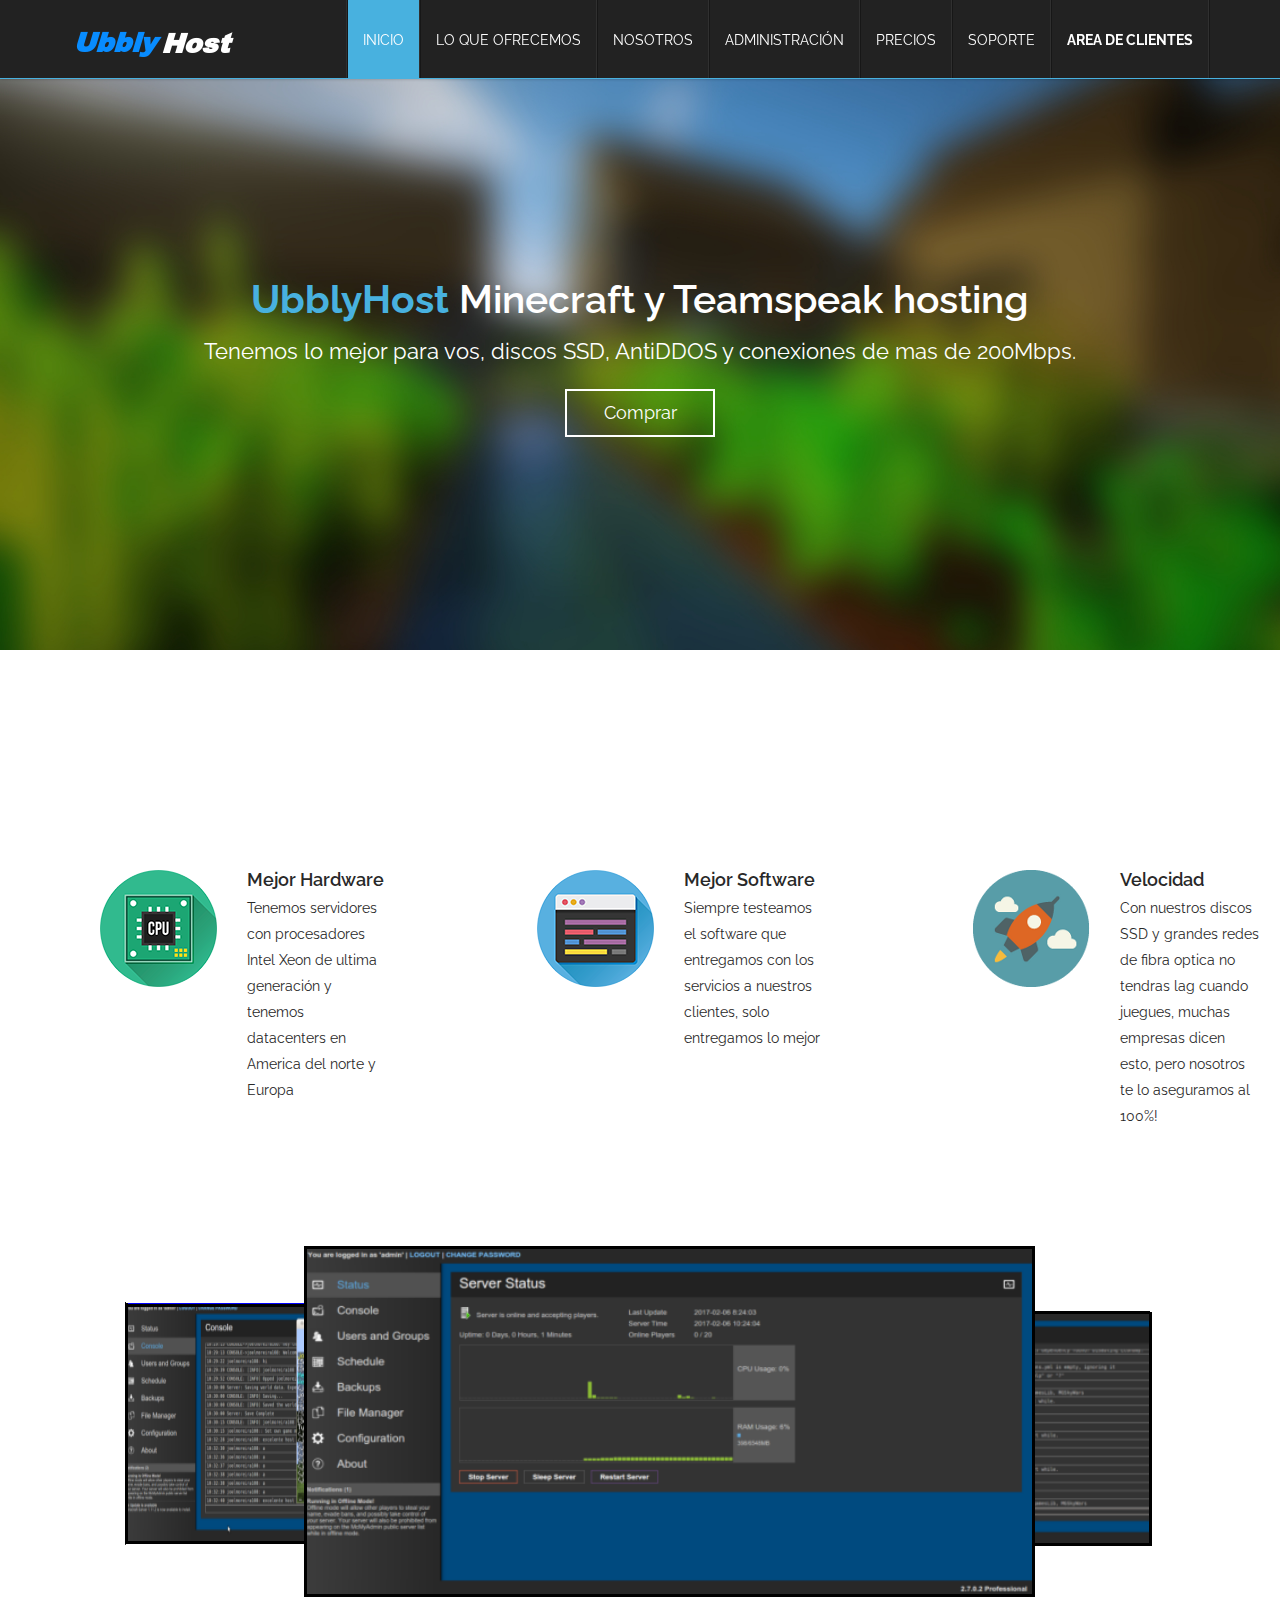
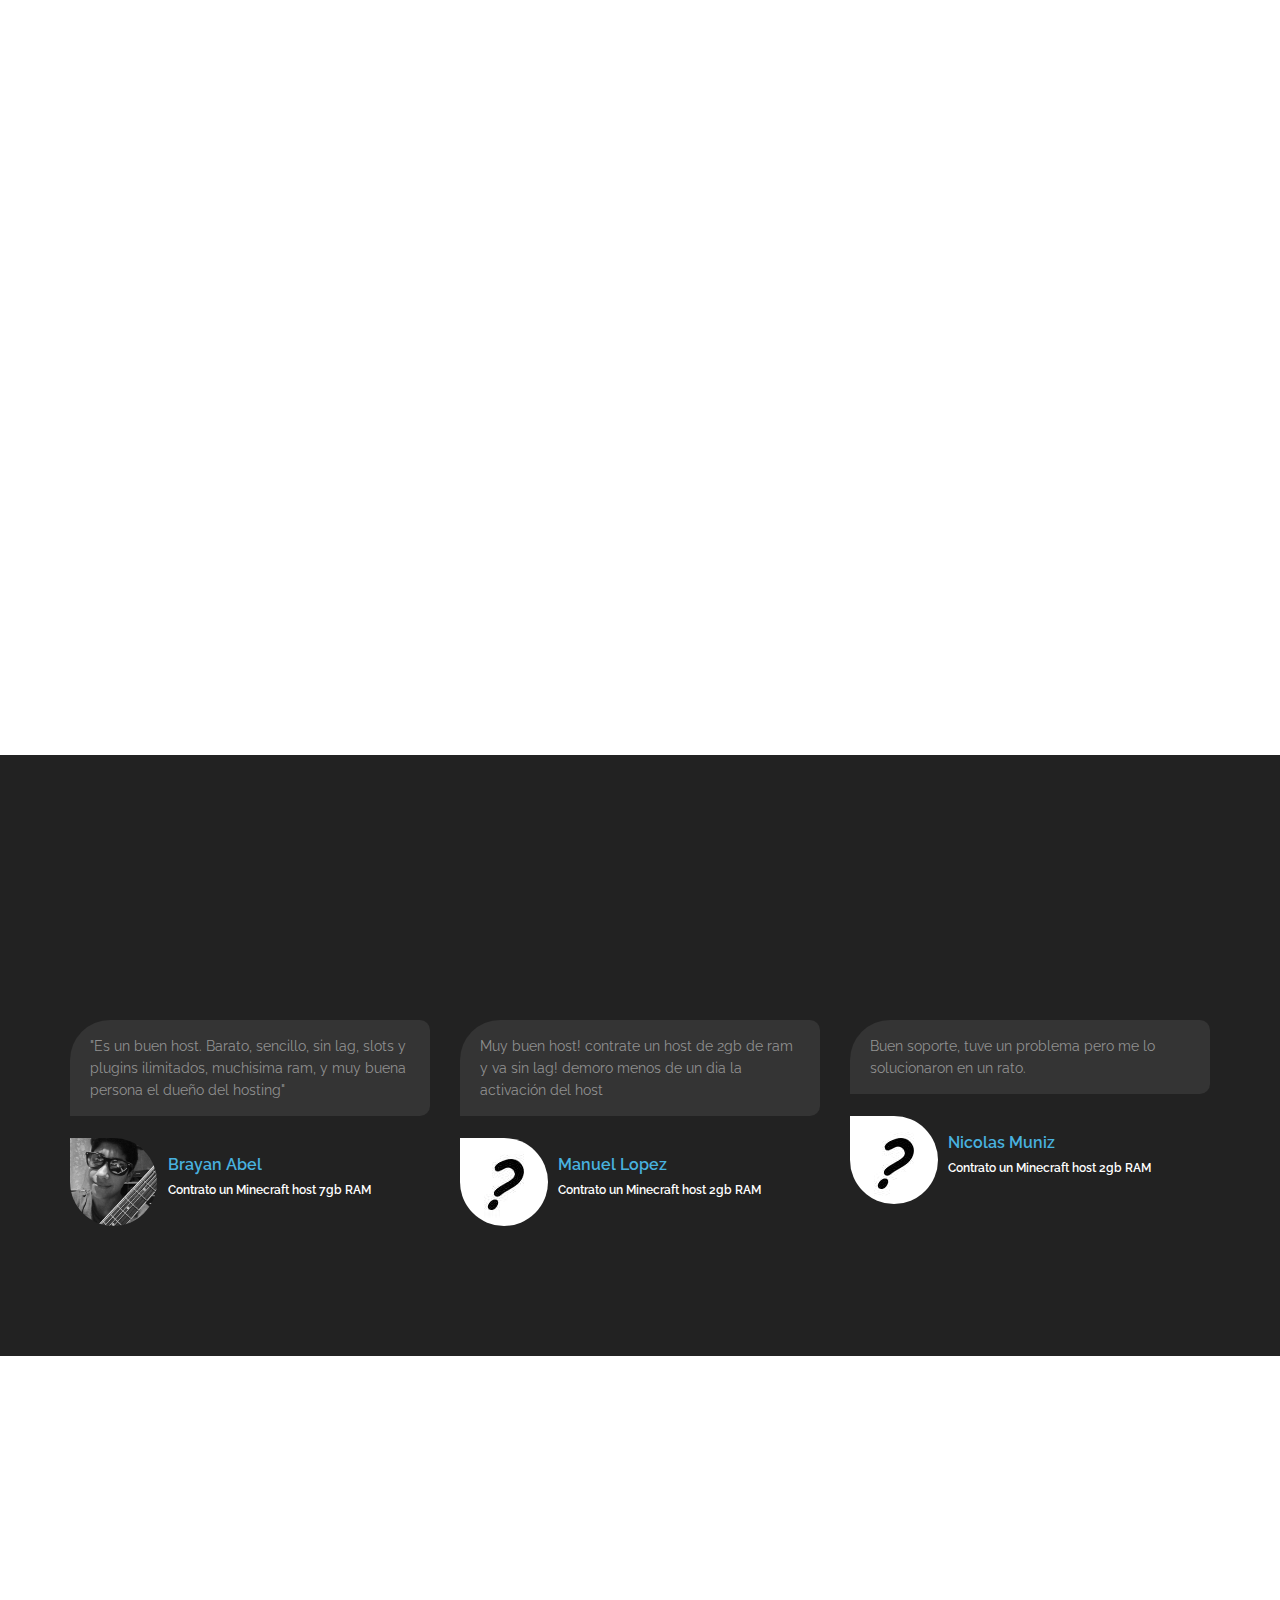
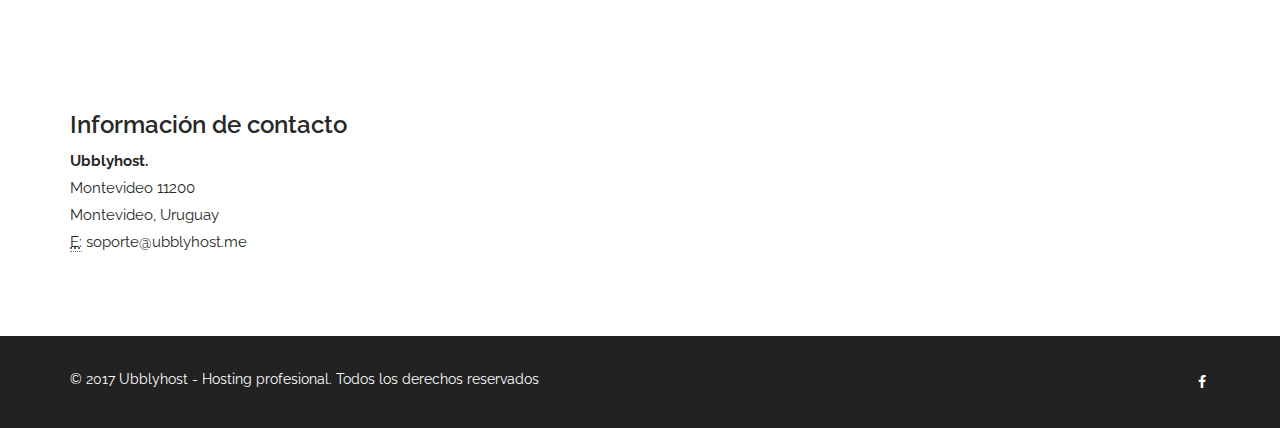
<file: index.html>
<!DOCTYPE html>
<html lang="en">
<head>
    <meta charset="utf-8">
    <meta name="viewport" content="width=device-width, initial-scale=1.0">
    <meta name="description" content="">
    <meta name="author" content="webthemez">
    <title>Ubblyhost - hosting</title>
	<!-- core CSS -->
    <link href="css/bootstrap.min.css" rel="stylesheet">
    <link href="css/font-awesome.min.css" rel="stylesheet">
    <link href="css/animate.min.css" rel="stylesheet">
    <link href="css/prettyPhoto.css" rel="stylesheet">
    <link href="css/styles.css" rel="stylesheet">
    <!--[if lt IE 9]>
    <script src="js/html5shiv.js"></script>
    <script src="js/respond.min.js"></script>
    <![endif]-->
    <link rel="shortcut icon" href="images/ico/favicon.ico">
</head>

<body id="home">

    <header id="header">
        <nav id="main-nav" class="navbar navbar-default navbar-fixed-top" role="banner">
            <div class="container">
                <div class="navbar-header">
                    <button type="button" class="navbar-toggle" data-toggle="collapse" data-target=".navbar-collapse">
                        <span class="sr-only">Toggle navigation</span>
                        <span class="icon-bar"></span>
                        <span class="icon-bar"></span>
                        <span class="icon-bar"></span>
                    </button>
                    <a class="navbar-brand" href="index.html"><img src="images/logo.png" alt="logo"></a>
                </div>

                <div class="collapse navbar-collapse navbar-right">
                    <ul class="nav navbar-nav">
                        <li class="scroll active"><a href="#home">Inicio</a></li>
						<li class="scroll"><a href="#features">Lo que ofrecemos</a></li>
                        <li class="scroll"><a href="#services">Nosotros</a></li>
                        <li class="scroll"><a href="#about">Administración</a></li>
                        <li class="scroll"><a href="#pricing">Precios</a></li>
                        <li class="scroll"><a href="soporte/index.html">Soporte</a></li>
                        <li class="scroll"><a href="manager.html"><b>Area de clientes</b></a></li>

                    </ul>
                </div>
            </div><!--/.container-->
        </nav><!--/nav-->
    </header><!--/header-->

    <section id="hero-banner">
             <div class="banner-inner">
                    <div class="container">
                        <div class="row">
                            <div class="col-sm-12">

                                    <h2><b>UbblyHost</b> Minecraft y Teamspeak hosting</h2>
                                    <p>Tenemos lo mejor para vos, discos SSD, AntiDDOS y conexiones de mas de 200Mbps.</p>
                                    <a class="btn btn-primary btn-lg" href="#pricing">Comprar</a>

                            </div>
                        </div>
                    </div>
                </div>
    </section><!--/#main-slider-->
     <section id="features">
	 <div class="container">

            </div>
	 <div class="row FeatLayout">

</ul>
</div>
</div>
	 </div>
	 </section>
 

            

            </div>

            <div class="row">
                <div class="features">
                    <div class="col-md-4 col-sm-6 wow fadeInUp" data-wow-duration="300ms" data-wow-delay="0ms">
                        <div class="media service-box">
                            <div class="pull-left">
                            <img src="images/cpu.png"></img>

                            </div>
                            <div class="media-body">
                                <h4 class="media-heading">Mejor Hardware</h4>
                                <p>Tenemos servidores con procesadores Intel Xeon de ultima generación y tenemos datacenters en America del norte y Europa</p>
                            </div>
                        </div>
                    </div><!--/.col-md-4-->

                    <div class="col-md-4 col-sm-6 wow fadeInUp" data-wow-duration="300ms" data-wow-delay="100ms">
                        <div class="media service-box">
                            <div class="pull-left">
                                <img src="images/cod.png"></img>
                            </div>
                            <div class="media-body">
                                <h4 class="media-heading">Mejor Software</h4>
                                <p>Siempre testeamos el software que entregamos con los servicios a nuestros clientes, solo entregamos lo mejor</p>
                            </div>
                        </div>
                    </div><!--/.col-md-4-->

                    <div class="col-md-4 col-sm-6 wow fadeInUp" data-wow-duration="300ms" data-wow-delay="200ms">
                        <div class="media service-box">
                            <div class="pull-left">
                                <img src="images/rocket.png"></img>
                            </div>
                            <div class="media-body">
                                <h4 class="media-heading">Velocidad</h4>
                                <p>Con nuestros discos SSD y grandes redes de fibra optica no tendras lag cuando juegues, muchas empresas dicen esto, pero nosotros te lo aseguramos al 100%!</p>
                            </div>
                        </div>
                    </div><!--/.col-md-4-->


                        </div>
                    </div><!--/.col-md-4-->


                    </div><!--/.col-md-4-->

                        </div>
                    </div><!--/.col-md-4-->
                </div>
            </div><!--/.row-->
        </div><!--/.container-->
    </section><!--/#services-->
<center>
<img src="images/paneldemo.png"></img>
</center>
<!--/#about-->


  <section id="portfolio" style="display:none;">
        <div class="container">
            <div class="section-header">
                <h2 class="section-title wow fadeInDown">Servidores</h2>
                <p class="wow fadeInDown">#</p>
            </div>

            <div class="text-center">
                <ul class="portfolio-filter">
                    <li><a class="active" href="#" data-filter="*">All Works</a></li>
                    <li><a href="#" data-filter=".designing">Designing</a></li>
                    <li><a href="#" data-filter=".mobile">Mobile App</a></li>
                    <li><a href="#" data-filter=".development">Development</a></li>
                </ul><!--/#portfolio-filter-->
            </div>

            <div class="portfolio-items">
                <div class="portfolio-item designing">
                    <div class="portfolio-item-inner">
                        <img class="img-responsive" src="images/portfolio/01.jpg" alt="">
                        <div class="portfolio-info">
                            <h3>Project Name</h3>
                            Some description..
                            <a class="preview" href="images/portfolio/01.jpg" rel="prettyPhoto"><i class="fa fa-eye"></i></a>
                        </div>
                    </div>
                </div><!--/.portfolio-item-->

                <div class="portfolio-item mobile development">
                    <div class="portfolio-item-inner">
                        <img class="img-responsive" src="images/portfolio/02.jpg" alt="">
                        <div class="portfolio-info">
                            <h3>Project Name</h3>
                             Some description..
                            <a class="preview" href="images/portfolio/02.jpg" rel="prettyPhoto"><i class="fa fa-eye"></i></a>
                        </div>
                    </div>
                </div><!--/.portfolio-item-->

                <div class="portfolio-item designing">
                    <div class="portfolio-item-inner">
                        <img class="img-responsive" src="images/portfolio/03.jpg" alt="">
                        <div class="portfolio-info">
                            <h3>Project Name</h3>
                             Some description..
                            <a class="preview" href="images/portfolio/03.jpg" rel="prettyPhoto"><i class="fa fa-eye"></i></a>
                        </div>
                    </div>
                </div><!--/.portfolio-item-->

                <div class="portfolio-item mobile">
                    <div class="portfolio-item-inner">
                        <img class="img-responsive" src="images/portfolio/04.jpg" alt="">
                        <div class="portfolio-info">
                            <h3>Project Name</h3>
                            Some description..
                            <a class="preview" href="images/portfolio/04.jpg" rel="prettyPhoto"><i class="fa fa-eye"></i></a>
                        </div>
                    </div>
                </div><!--/.portfolio-item-->

                <div class="portfolio-item designing development">
                    <div class="portfolio-item-inner">
                        <img class="img-responsive" src="images/portfolio/05.jpg" alt="">
                        <div class="portfolio-info">
                            <h3>Project Name</h3>
                             Some description..
                            <a class="preview" href="images/portfolio/05.jpg" rel="prettyPhoto"><i class="fa fa-eye"></i></a>
                        </div>
                    </div>
                </div><!--/.portfolio-item-->

                <div class="portfolio-item mobile">
                    <div class="portfolio-item-inner">
                        <img class="img-responsive" src="images/portfolio/06.jpg" alt="">
                        <div class="portfolio-info">
                            <h3>Project Name</h3>
                             Some description..
                            <a class="preview" href="images/portfolio/06.jpg" rel="prettyPhoto"><i class="fa fa-eye"></i></a>
                        </div>
                    </div>
                </div><!--/.portfolio-item-->

                <div class="portfolio-item designing development">
                    <div class="portfolio-item-inner">
                        <img class="img-responsive" src="images/portfolio/07.jpg" alt="">
                        <div class="portfolio-info">
                            <h3>Project Name</h3>
                             Some description..
                            <a class="preview" href="images/portfolio/07.jpg" rel="prettyPhoto"><i class="fa fa-eye"></i></a>
                        </div>
                    </div>
                </div><!--/.portfolio-item-->

                <div class="portfolio-item mobile">
                    <div class="portfolio-item-inner">
                        <img class="img-responsive" src="images/portfolio/08.jpg" alt="">
                        <div class="portfolio-info">
                            <h3>Project Name</h3>
                             Some description..
                            <a class="preview" href="images/portfolio/08.jpg" rel="prettyPhoto"><i class="fa fa-eye"></i></a>
                        </div>
                    </div>
                </div><!--/.portfolio-item-->
            </div>
        </div><!--/.container-->
    </section><!--/#portfolio-->

    <section id="pricing">
        <div class="container">
            <div class="section-header">

            </div>

            <div class="col-md-3 col-sm-6 col-xs-12">
                    <div class="wow zoomIn" data-wow-duration="400ms" data-wow-delay="200ms">
                        <ul class="pricing featured">
                            <li class="plan-header">
                                <div class="price-duration">
                                    <span class="price">
<a href="minecraft/index.html"><img src="images/dirt.png"></a>

                                    <span class="duration">
                                        PLANES DE MINECRAFT
                                    </span>

                        </ul>
                    </div>
                </div>
                <div class="col-md-3 col-sm-6 col-xs-12">
                    <div class="wow zoomIn" data-wow-duration="400ms" data-wow-delay="200ms">
                        <ul class="pricing featured">
                            <li class="plan-header">
                                <div class="price-duration">
                                    <span class="price">
<a href="#"><img src="images/teamspeak.png"></a>

                                    <span class="duration">
                                        PLANES TEAMSPEAK3
                                    </span>
<font color="red">proximamente!</font>
</ul>
                    </div>
                </div>
                <div class="col-md-3 col-sm-6 col-xs-12">
                    <div class="wow zoomIn" data-wow-duration="400ms" data-wow-delay="200ms">
                        <ul class="pricing featured">
                            <li class="plan-header">
                                <div class="price-duration">
                                    <span class="price">
<a href="#"><img src="images/vps.png"></a>

                                    <span class="duration">
                                        PLANES VPS

                                    </span>
<font color="red">proximamente!</font>

                    </div>
                </div>


        </div>
    </section><!--/#pricing-->



    
   

    <section class="testimonial-area" id="testimonial">
			<div class="container">
				<div class="section-header">
                <h2 class="section-title wow fadeInDown">Clientes felices</h2>
                <p class="wow fadeInDown">Estas son algunas palabras de clientes reales</p>
            </div>
				<div class="row">
					<div class="col-md-4">
						<div class="single-testimonial animate_fade_in" style="opacity: 1; right: 0px;">
							<div class="row">
								<div class="col-xs-12">
									<blockquote>"Es un buen host. Barato, sencillo, sin lag, slots y plugins ilimitados, muchisima ram, y muy buena persona el dueño del hosting"</blockquote>
								</div>
							</div>
							<div class="row">
								<div class="col-xs-3">
									<img src="images/pic1.jpg" alt="client">
								</div>
								<div class="col-xs-9 half-gutter">
									<h5>Brayan Abel</h5>
									<h6>Contrato un Minecraft host 7gb RAM</h6>

								</div>
							</div>
						</div>
					</div>
					<div class="col-md-4">
						<div class="single-testimonial animate_fade_in" style="opacity: 1; right: 0px;">
							<div class="row">
								<div class="col-xs-12">
									<blockquote>Muy buen host! contrate un host de 2gb de ram y va sin lag! demoro menos de un dia la activación del host</blockquote>
								</div>
							</div>
							<div class="row">
								<div class="col-xs-3">
									<img src="images/pic2.jpg" alt="client">
								</div>
								<div class="col-xs-9 half-gutter">
									<h5>Manuel Lopez</h5>
									<h6>Contrato un Minecraft host 2gb RAM</h6>
								</div>
							</div>
						</div>
					</div>
					<div class="col-md-4">
						<div class="single-testimonial animate_fade_in" style="opacity: 1; right: 0px;">
							<div class="row">
								<div class="col-xs-12">
									<blockquote>Buen soporte, tuve un problema pero me lo solucionaron en un rato.</blockquote>
								</div>
							</div>
							<div class="row">
								<div class="col-xs-3">
									<img src="images/pic3.png" alt="client">
								</div>
								<div class="col-xs-9 half-gutter">
									<h5>Nicolas Muniz</h5>
									<h6>Contrato un Minecraft host 2gb RAM</h6>
								</div>
							</div>
						</div>
					</div>
				</div>
			</div>
		</section>
    <section id="contact-us">
        <div class="container">
            <div class="section-header">
                <h2 class="section-title wow fadeInDown">Contactanos</h2>
                <p class="wow fadeInDown">Responderemos lo mas pronto posible</p>
            </div>
        </div>
    </section><!--/#contact-us-->


    <section id="contact">

        <div class="container">
            <div class="container contact-info">
                <div class="row">
				  <div class="col-sm-4 col-md-4">
                        <div class="contact-form">
                            <h3>Información de contacto</h3>

                            <address>
                              <strong>Ubblyhost.</strong><br>
                              Montevideo 11200<br>
                              Montevideo, Uruguay<br>
                              <abbr title="email">E:</abbr> soporte@ubblyhost.me
                            </address>
					</div></div>
                    <div class="col-sm-8 col-md-8">

                        </div>
                    </div>
                </div>
            </div>
        </div>
   </section><!--/#bottom-->

    <footer id="footer">
        <div class="container">
            <div class="row">
                <div class="col-sm-6">
                    &copy; 2017 Ubblyhost - Hosting profesional. Todos los derechos reservados
                </div>
                <div class="col-sm-6">
                    <ul class="social-icons">
                        <li><a href="#"><i class="fa fa-facebook"></i></a></li>

                    </ul>
                </div>
            </div>
        </div>
<!--Start of Tawk.to Script-->
<script type="text/javascript">
var Tawk_API=Tawk_API||{}, Tawk_LoadStart=new Date();
(function(){
var s1=document.createElement("script"),s0=document.getElementsByTagName("script")[0];
s1.async=true;
s1.src='https://embed.tawk.to/588b5ef4af9fa11e7aa3808b/default';
s1.charset='UTF-8';
s1.setAttribute('crossorigin','*');
s0.parentNode.insertBefore(s1,s0);
})();
</script>
<!--End of Tawk.to Script-->
    </footer><!--/#footer-->

    <script src="js/jquery.js"></script>
    <script src="js/bootstrap.min.js"></script>
    <script src="js/mousescroll.js"></script>
    <script src="js/smoothscroll.js"></script>
    <script src="js/jquery.prettyPhoto.js"></script>
    <script src="js/jquery.isotope.min.js"></script>
    <script src="js/jquery.inview.min.js"></script>
    <script src="js/wow.min.js"></script>
    <script src="js/custom-scripts.js"></script>
</body>
</html>
</file>
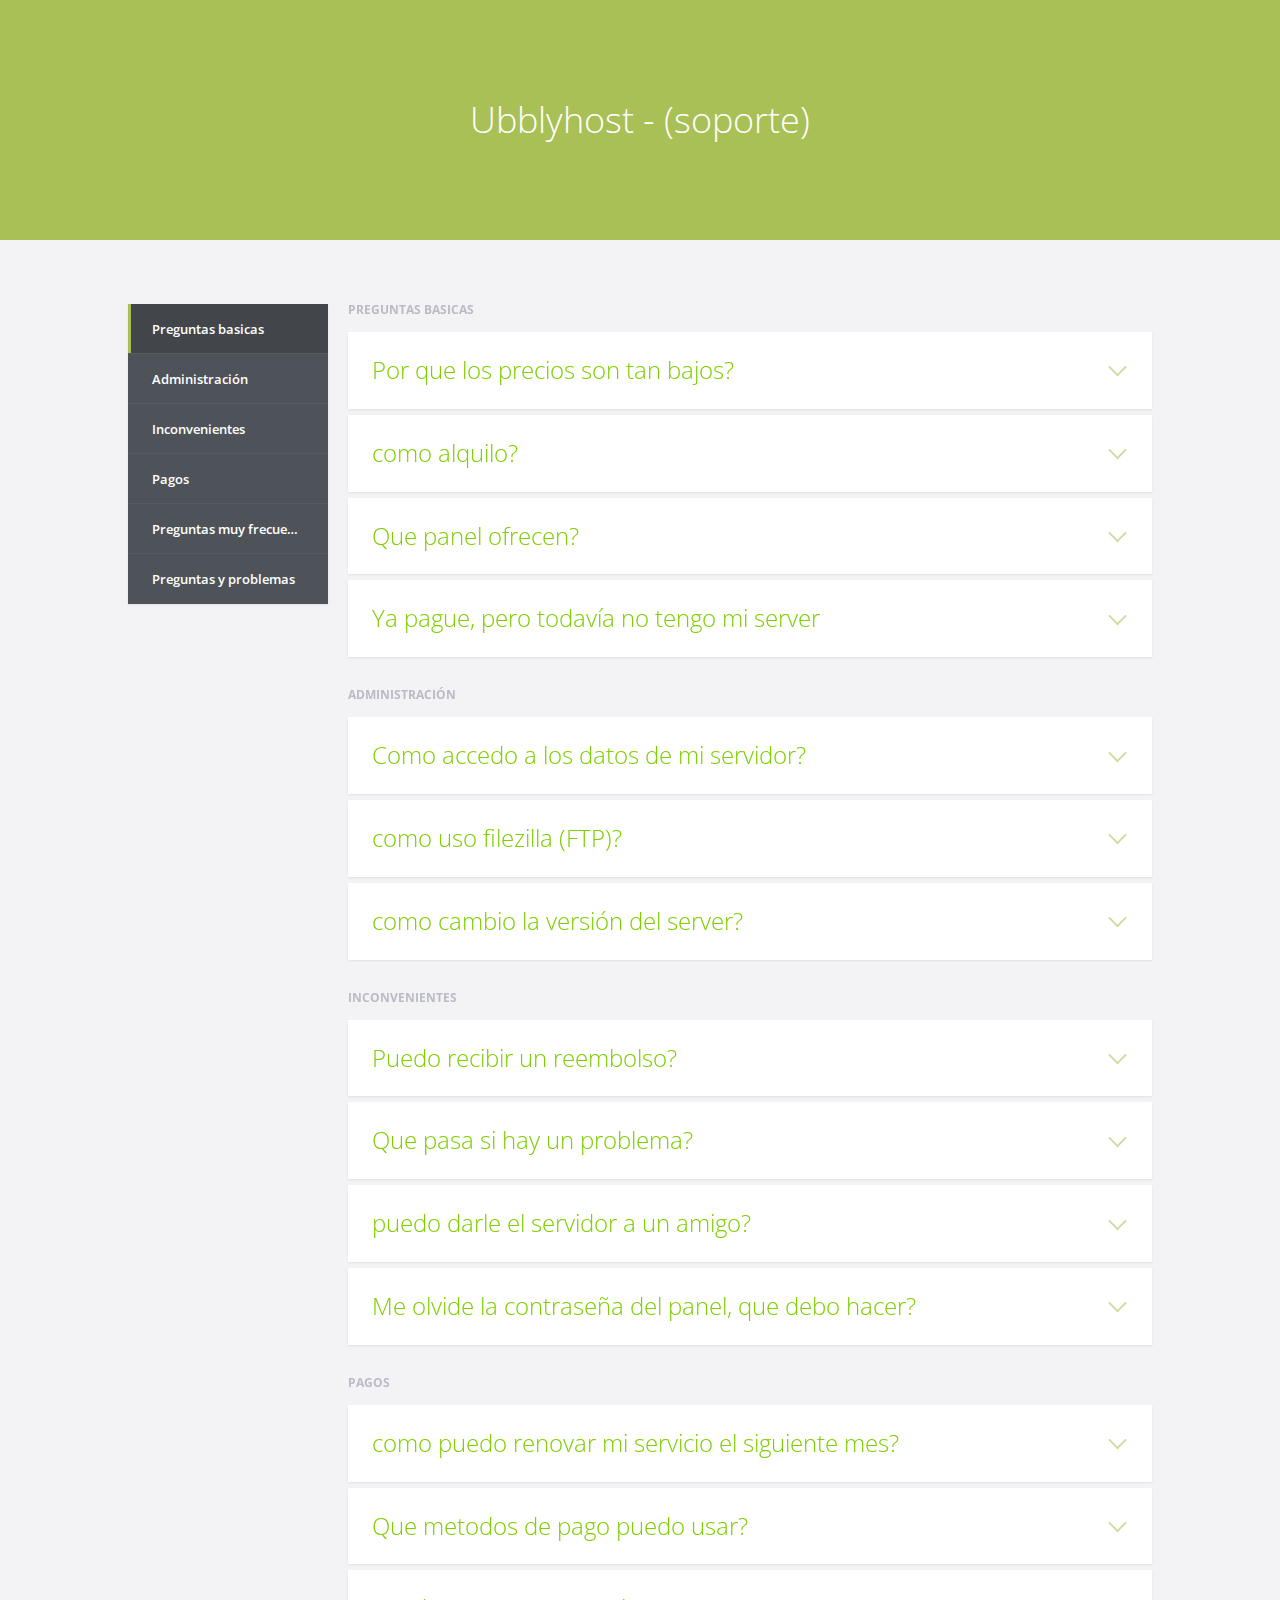
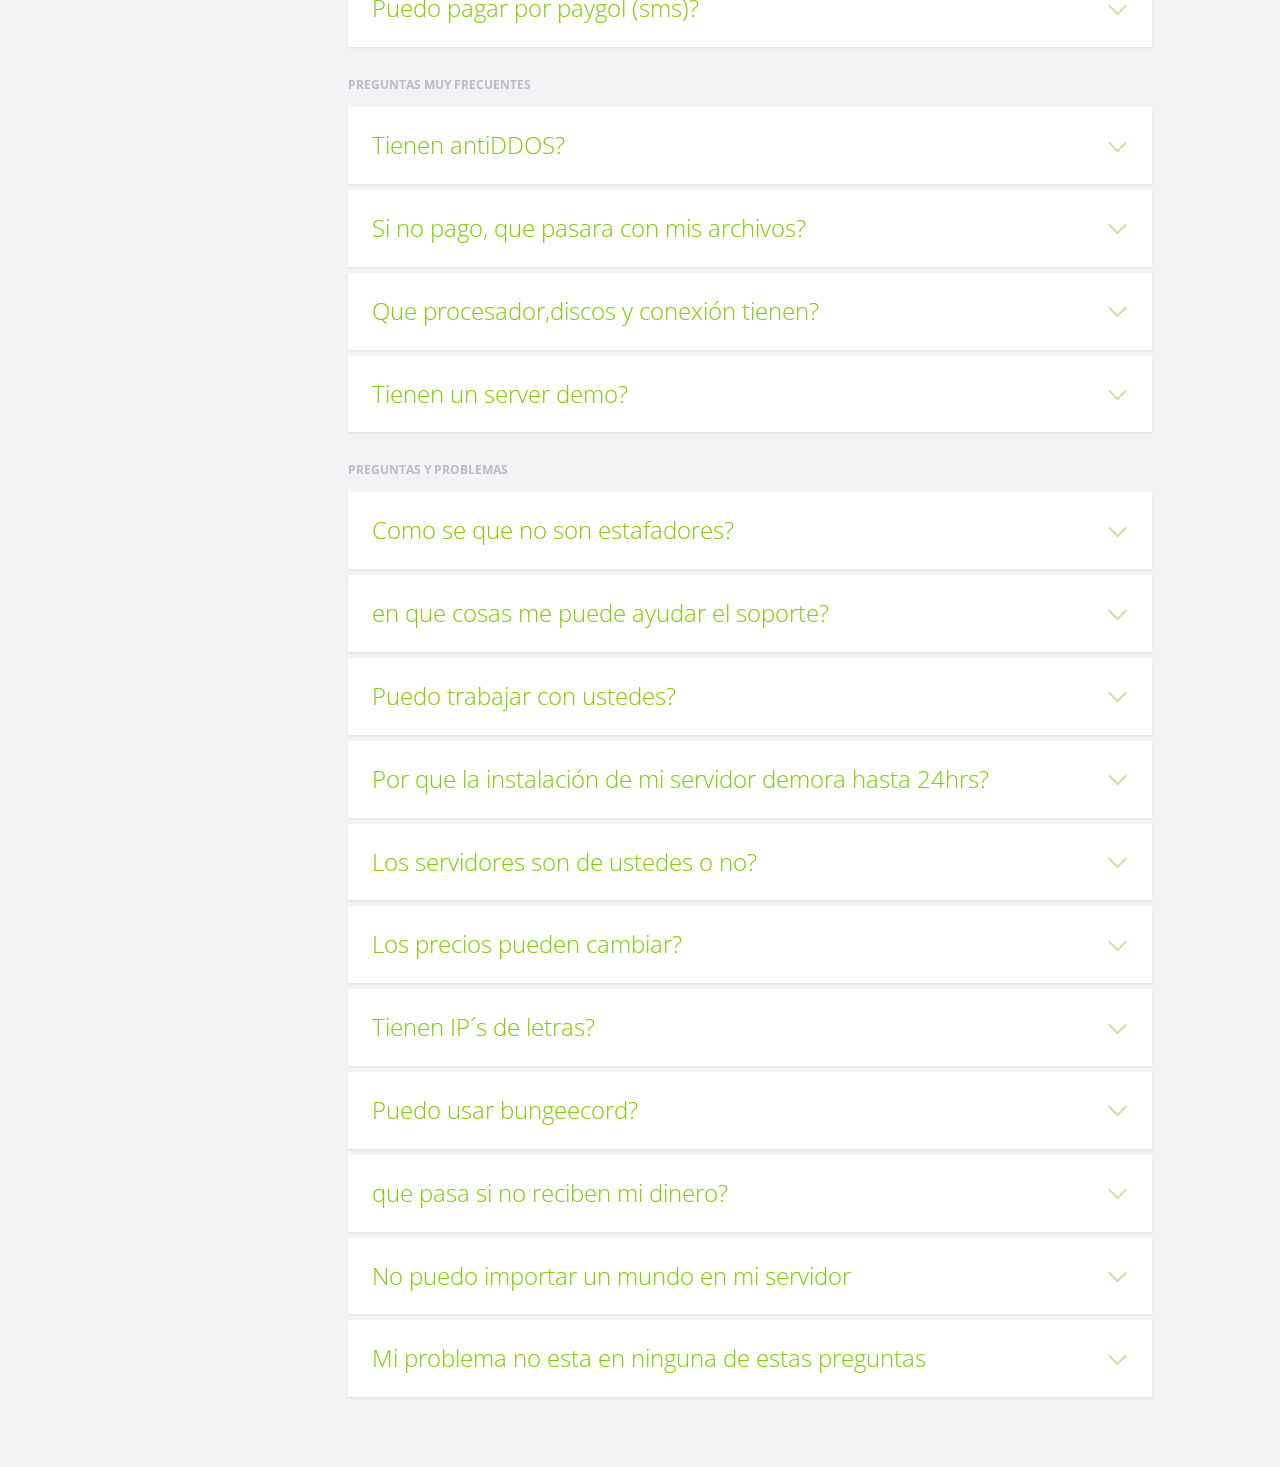
<file: soporte/index.html>
<!doctype html>
<html lang="en" class="no-js">
<head>
	<meta charset="UTF-8">
	<meta name="viewport" content="width=device-width, initial-scale=1">

	<link href='http://fonts.googleapis.com/css?family=Open+Sans:400,300,600,700' rel='stylesheet' type='text/css'>

	<link rel="stylesheet" href="css/reset.css"> <!-- CSS reset -->
	<link rel="stylesheet" href="css/style.css"> <!-- Resource style -->
	<script src="js/modernizr.js"></script> <!-- Modernizr -->
	<title>Ayuda y soporte</title>
</head>
<body>
<header>
	<h1>Ubblyhost - (soporte)</h1>
<!-- Esta es una plantilla diseñada por sus respectivos dueños, Ubblyhost la edita y usa bajo los terminos y condiciones de uso. -->
</header>
<section class="cd-faq">
	<ul class="cd-faq-categories">
		<li><a class="selected" href="#basics">Preguntas basicas</a></li>
		<li><a href="#mobile">Administración</a></li>
		<li><a href="#account">Inconvenientes</a></li>
		<li><a href="#payments">Pagos</a></li>
		<li><a href="#privacy">Preguntas muy frecuentes</a></li>
		<li><a href="#delivery">Preguntas y problemas</a></li>
	</ul> <!-- cd-faq-categories -->

	<div class="cd-faq-items">
		<ul id="basics" class="cd-faq-group">
			<li class="cd-faq-title"><h2>Preguntas Basicas</h2></li>
			<li>
				<a class="cd-faq-trigger" href="#0">Por que los precios son tan bajos?</a>
				<div class="cd-faq-content">
					<p>Ofrecemos unos precios bajisimos y mucha ram porque somos "hosting reseller", es decir, contratamos servidores fisicos, y los convertimos en hosting de minecraft y teamspeak a nuestro gusto, al ser hosting reseller obtenemos ofertas y beneficios en servidores en mas de 3 empresas con servidores propios, por lo que es mucho mas facil reducir los costos y dar un servicio de calidad.</p>
				</div> <!-- cd-faq-content -->
			</li>

			<li>
				<a class="cd-faq-trigger" href="#0">como alquilo?</a>
				<div class="cd-faq-content">
					<p>Es muy facil! eliges el plan que mas te sirva, te pones en contacto con nosotros por correo: soporte@ubblyhost.me, te enviamos la información para pagar, y te damos el servicio en menos de 24 horas!</p>
				</div> <!-- cd-faq-content -->
			</li>

			<li>
				<a class="cd-faq-trigger" href="#0">Que panel ofrecen?</a>
				<div class="cd-faq-content">
					<p>El panel que damos es McMyAdmin 2, un panel tan completo y simple de usar como multicraft.</p>
				</div> <!-- cd-faq-content -->
			</li>

			<li>
				<a class="cd-faq-trigger" href="#0">Ya pague, pero todavía no tengo mi server</a>
				<div class="cd-faq-content">
					<p>Las entregas de los servidores siempre se realizan antes de las 24 horas despues de la recepción del pago, de no ser asi contactanos a: soporte@ubblyhost.me</p>
				</div> <!-- cd-faq-content -->
			</li>
		</ul> <!-- cd-faq-group -->

		<ul id="mobile" class="cd-faq-group">
			<li class="cd-faq-title"><h2>Administración</h2></li>
			<li>
				<a class="cd-faq-trigger" href="#0">Como accedo a los datos de mi servidor?</a>
				<div class="cd-faq-content">
					<p>Se te enviaran todos los datos del servidor una vez que se verifique el pago, entre esos datos estaran: la url del panel, datos del FTP, ip del servidor, cuenta de usuario.</p>
				</div> <!-- cd-faq-content -->
			</li>

			<li>
				<a class="cd-faq-trigger" href="#0">como uso filezilla (FTP)?</a>
				<div class="cd-faq-content">
					<p>encontraras toda la información necesaria en la guia de uso: http://ubblyhost.me/MANUAL.pdf</p>
				</div> <!-- cd-faq-content -->
			</li>

			<li>
				<a class="cd-faq-trigger" href="#0">como cambio la versión del server?</a>
				<div class="cd-faq-content">
					<p>puedes cambiar la versión tu mismo subiendo el archivo spigot.jar en la versión que deseas en los archivos de tu servidor en filezilla, luego desde el panel debes reiniciar el server para que los cambios se apliquen.</p>
				</div> <!-- cd-faq-content -->
			</li>
		</ul> <!-- cd-faq-group -->

		<ul id="account" class="cd-faq-group">
			<li class="cd-faq-title"><h2>Inconvenientes</h2></li>
			<li>
				<a class="cd-faq-trigger" href="#0">Puedo recibir un reembolso?</a>
				<div class="cd-faq-content">
					<p>No, una vez entregado el servidor no se puede hacer ningún tipo de reembolso.</p>
				</div> <!-- cd-faq-content -->
			</li>

			<li>
				<a class="cd-faq-trigger" href="#0">Que pasa si hay un problema?</a>
				<div class="cd-faq-content">
					<p>En caso de un problema tecnico, te podemos dar entre 5 y 15 dias extra gratis de host, es decir, si debias pagar el 5/12 pagarias el 10/12 o 20/12, dependiendo del problema.</p>
				</div> <!-- cd-faq-content -->
			</li>

			<li>
				<a class="cd-faq-trigger" href="#0">puedo darle el servidor a un amigo?</a>
				<div class="cd-faq-content">
					<p>No, las cuentas Ubblyhost son unicamente para el usuario que contrata el servicio por primera vez, si nos damos cuenta de que ya no administras el servidor lo borraremos y cancelaremos el hosting aunque estubiese pago.</p>
				</div> <!-- cd-faq-content -->
			</li>

			<li>
				<a class="cd-faq-trigger" href="#0">Me olvide la contraseña del panel, que debo hacer?</a>
				<div class="cd-faq-content">
					<p>Si te olvidas de la contraseña del panel debes ponerte en contacto con nosotros para poder darte una nueva o reinstalarte el servidor por completo, (dependiendo del caso).</p>
				</div> <!-- cd-faq-content -->
			</li>
		</ul> <!-- cd-faq-group -->

		<ul id="payments" class="cd-faq-group">
			<li class="cd-faq-title"><h2>Pagos</h2></li>
			<li>
				<a class="cd-faq-trigger" href="#0">como puedo renovar mi servicio el siguiente mes?</a>
				<div class="cd-faq-content">
					<p>tal como lo hiciste cuando contrataste, envias la misma cantidad de dinero y nos avisas por email.</p>
				</div> <!-- cd-faq-content -->
			</li>

			<li>
				<a class="cd-faq-trigger" href="#0">Que metodos de pago puedo usar?</a>
				<div class="cd-faq-content">
					<p>Tratamos de aceptar varios metodos de pago para hacerte mas facil todo, de momento aceptamos: Rapipago y pagofacil (Argentina), Abitab y Redpagos (Uruguay). RUT (Chile). Paysafecard y PayPal (Cualquier pais)</p>
				</div> <!-- cd-faq-content -->
			</li>

			<li>
				<a class="cd-faq-trigger" href="#0">Puedo pagar por paygol (sms)?</a>
				<div class="cd-faq-content">
					<p>No, paygol es una estafa, se queda con mas del 60% del dinero, por ejemplo, si alquilas un host de 5 dolares, apenas nos llegarian unos 2 dolares o menos. y en muchos casos ni llega el dinero. Puedes pagar usando una Paysafecard (tarjeta prepaga que venden en cualquier local de videojuegos o tecnologia) o puedes pedirle a un amigo que pague por ti con su PayPal.</p>
				</div> <!-- cd-faq-content -->
			</li>
		</ul> <!-- cd-faq-group -->

		<ul id="privacy" class="cd-faq-group">
			<li class="cd-faq-title"><h2>preguntas muy frecuentes</h2></li>
			<li>
				<a class="cd-faq-trigger" href="#0">Tienen antiDDOS?</a>
				<div class="cd-faq-content">
					<p>Si, contamos con antiDDOS, nadie puede tirar tu servidor, pero esto no evitara el ingreso de bots, para ello debes usar AntiBotUltra.</p>
				</div> <!-- cd-faq-content -->
			</li>

			<li>
				<a class="cd-faq-trigger" href="#0">Si no pago, que pasara con mis archivos?</a>
				<div class="cd-faq-content">
					<p>Si no pagas, el dia en que se deba renovar el servicio se borrara por completo todo y no se podra recuperar nada.</p>
				</div> <!-- cd-faq-content -->
			</li>

			<li>
				<a class="cd-faq-trigger" href="#0">Que procesador,discos y conexión tienen?</a>
				<div class="cd-faq-content">
					<p>Todos los planes cuentan con 200Mbps de conexión minima, Discos SSD para que los mundos carguen mas rapido, y usamos procesadores Intel Xeon</p>
				</div> <!-- cd-faq-content -->
			</li>

			<li>
				<a class="cd-faq-trigger" href="#0">Tienen un server demo?</a>
				<div class="cd-faq-content">
					<p>No exactamente, no tenemos un servidor oficial, pero en la sección "Clientes felices" puedes ver los servidores de algunos de nuestros clientes.</p>
				</div> <!-- cd-faq-content -->
			</li>
		</ul> <!-- cd-faq-group -->

		<ul id="delivery" class="cd-faq-group">
			<li class="cd-faq-title"><h2>Preguntas y problemas</h2></li>
			<li>
				<a class="cd-faq-trigger" href="#0">Como se que no son estafadores?</a>
				<div class="cd-faq-content">
					<p>Crees que nos pondriamos a responder todas estas preguntas si fuera una estafa?</p>
				</div> <!-- cd-faq-content -->
			</li>

			<li>
				<a class="cd-faq-trigger" href="#0">en que cosas me puede ayudar el soporte?</a>
				<div class="cd-faq-content">
					<p>Por ejemplo: instalación de versiones, ayuda con el uso de filezilla o el panel, y solución de problemas tecnicos</p>
				</div> <!-- cd-faq-content -->
			</li>

			<li>
				<a class="cd-faq-trigger" href="#0">Puedo trabajar con ustedes?</a>
				<div class="cd-faq-content">
					<p>Cuando recién comenzabamos con la empresa, solicitamos ayuda en varios grupos de 15, 30 y 45mil miembros y nadie nos quizo ayudar, y ahora que la empresa comenzo a crecer muchos nos ofrecen ayuda, asi que la respuesta es no gracias, el staff que tenemos son los pocos que nos ayudaron desde el principio.</p>
				</div> <!-- cd-faq-content -->
			</li>

			<li>
				<a class="cd-faq-trigger" href="#0">Por que la instalación de mi servidor demora hasta 24hrs?</a>
				<div class="cd-faq-content">
					<p>Por que no tenemos un sistema de ventas automatico, las instalaciónes y entregas son manuales, y no queremos un sistema automatico porque para eso hay que mantener los servidores mientras no se venden, entonces perderiamos dinero, preferimos crear los servidores cuando alguien paga.</p>
				</div> <!-- cd-faq-content -->
			</li>

			<li>
				<a class="cd-faq-trigger" href="#0">Los servidores son de ustedes o no?</a>
				<div class="cd-faq-content">
					<p>Si, cuando hablamos de "mantener los servidores" nos referimos a los servidores fisicos que alquilamos a 3 distintas empresas para crear servidores de minecraft, los servidores de minecraft que entregamos son instalados por nosotros en los servidores fisicos que contratamos.</p>
				</div> <!-- cd-faq-content -->
			</li>

			<li>
				<a class="cd-faq-trigger" href="#0">Los precios pueden cambiar?</a>
				<div class="cd-faq-content">
					<p>Si, pero los viejos clientes siempre pagaran lo que pagaron la primera vez, los precios cambian unicamente para los nuevos clientes.</p>
				</div> <!-- cd-faq-content -->
			</li>

			<li>
				<a class="cd-faq-trigger" href="#0">Tienen IP´s de letras?</a>
				<div class="cd-faq-content">
					<p>Si, pero son IP´s adicionales, puedes solicitar ese tipo de ip luego de recibir tu servidor.</p>
				</div> <!-- cd-faq-content -->
			</li>

			<li>
				<a class="cd-faq-trigger" href="#0">Puedo usar bungeecord?</a>
				<div class="cd-faq-content">
					<p>Unicamente lo puedes usar si lo tienes instalado en otro hosting, el panel que damos no permite usar bungeecord correctamente.</p>
				</div> <!-- cd-faq-content -->
			</li>

			<li>
				<a class="cd-faq-trigger" href="#0">que pasa si no reciben mi dinero?</a>
				<div class="cd-faq-content">
					<p>En caso de que no recibamos tu pago deberas enviar varias fotos del ticket (recibo) del envio del dinero por correo, e incluso se te podra solicitar un video y se analizara todo con detalle. En caso de que pagues por paypal y no recibamos el dinero se tomara como INTENTO DE ESTAFA.</p>
				</div> <!-- cd-faq-content -->
			</li>
<li>
				<a class="cd-faq-trigger" href="#0">No puedo importar un mundo en mi servidor</a>
				<div class="cd-faq-content">
					<p>debes seguir las instrucciónes de uso como se muestra en nuestra guia: http://ubblyhost.me/MANUAL.pdf</p>
				</div> <!-- cd-faq-content -->
			</li>

<li>
				<a class="cd-faq-trigger" href="#0">Mi problema no esta en ninguna de estas preguntas</a>
				<div class="cd-faq-content">
					<p>Ok, en este caso debes ponerte en contacto con nosotros urgentemente, soporte@ubblyhost.me</p>
				</div> <!-- cd-faq-content -->
			</li>
		</ul> <!-- cd-faq-group -->
	</div> <!-- cd-faq-items -->
	<a href="#0" class="cd-close-panel">Close</a>
</section> <!-- cd-faq -->
<script src="js/jquery-2.1.1.js"></script>
<script src="js/jquery.mobile.custom.min.js"></script>
<script src="js/main.js"></script> <!-- Resource jQuery -->
</body>
</html>
</file>
<file: css/prettyPhoto.css>
div.pp_default .pp_top,div.pp_default .pp_top .pp_middle,div.pp_default .pp_top .pp_left,div.pp_default .pp_top .pp_right,div.pp_default .pp_bottom,div.pp_default .pp_bottom .pp_left,div.pp_default .pp_bottom .pp_middle,div.pp_default .pp_bottom .pp_right{height:13px}
div.pp_default .pp_top .pp_left{background:url(../images/prettyPhoto/default/sprite.png) -78px -93px no-repeat}
div.pp_default .pp_top .pp_middle{background:url(../images/prettyPhoto/default/sprite_x.png) top left repeat-x}
div.pp_default .pp_top .pp_right{background:url(../images/prettyPhoto/default/sprite.png) -112px -93px no-repeat}
div.pp_default .pp_content .ppt{color:#f8f8f8}
div.pp_default .pp_content_container .pp_left{background:url(../images/prettyPhoto/default/sprite_y.png) -7px 0 repeat-y;padding-left:13px}
div.pp_default .pp_content_container .pp_right{background:url(../images/prettyPhoto/default/sprite_y.png) top right repeat-y;padding-right:13px}
div.pp_default .pp_next:hover{background:url(../images/prettyPhoto/default/sprite_next.png) center right no-repeat;cursor:pointer}
div.pp_default .pp_previous:hover{background:url(../images/prettyPhoto/default/sprite_prev.png) center left no-repeat;cursor:pointer}
div.pp_default .pp_expand{background:url(../images/prettyPhoto/default/sprite.png) 0 -29px no-repeat;cursor:pointer;width:28px;height:28px}
div.pp_default .pp_expand:hover{background:url(../images/prettyPhoto/default/sprite.png) 0 -56px no-repeat;cursor:pointer}
div.pp_default .pp_contract{background:url(../images/prettyPhoto/default/sprite.png) 0 -84px no-repeat;cursor:pointer;width:28px;height:28px}
div.pp_default .pp_contract:hover{background:url(../images/prettyPhoto/default/sprite.png) 0 -113px no-repeat;cursor:pointer}
div.pp_default .pp_close{width:30px;height:30px;background:url(../images/prettyPhoto/default/sprite.png) 2px 1px no-repeat;cursor:pointer}
div.pp_default .pp_gallery ul li a{background:url(../images/prettyPhoto/default/default_thumb.png) center center #f8f8f8;border:1px solid #aaa}
div.pp_default .pp_social{margin-top:7px}
div.pp_default .pp_gallery a.pp_arrow_previous,div.pp_default .pp_gallery a.pp_arrow_next{position:static;left:auto}
div.pp_default .pp_nav .pp_play,div.pp_default .pp_nav .pp_pause{background:url(../images/prettyPhoto/default/sprite.png) -51px 1px no-repeat;height:30px;width:30px}
div.pp_default .pp_nav .pp_pause{background-position:-51px -29px}
div.pp_default a.pp_arrow_previous,div.pp_default a.pp_arrow_next{background:url(../images/prettyPhoto/default/sprite.png) -31px -3px no-repeat;height:20px;width:20px;margin:4px 0 0}
div.pp_default a.pp_arrow_next{left:52px;background-position:-82px -3px}
div.pp_default .pp_content_container .pp_details{margin-top:5px}
div.pp_default .pp_nav{clear:none;height:30px;width:110px;position:relative}
div.pp_default .pp_nav .currentTextHolder{font-family:Georgia;font-style:italic;color:#999;font-size:11px;left:75px;line-height:25px;position:absolute;top:2px;margin:0;padding:0 0 0 10px}
div.pp_default .pp_close:hover,div.pp_default .pp_nav .pp_play:hover,div.pp_default .pp_nav .pp_pause:hover,div.pp_default .pp_arrow_next:hover,div.pp_default .pp_arrow_previous:hover{opacity:0.7}
div.pp_default .pp_description{font-size:11px;font-weight:700;line-height:14px;margin:5px 50px 5px 0}
div.pp_default .pp_bottom .pp_left{background:url(../images/prettyPhoto/default/sprite.png) -78px -127px no-repeat}
div.pp_default .pp_bottom .pp_middle{background:url(../images/prettyPhoto/default/sprite_x.png) bottom left repeat-x}
div.pp_default .pp_bottom .pp_right{background:url(../images/prettyPhoto/default/sprite.png) -112px -127px no-repeat}
div.pp_default .pp_loaderIcon{background:url(../images/prettyPhoto/default/loader.gif) center center no-repeat}
div.light_rounded .pp_top .pp_left{background:url(../images/prettyPhoto/light_rounded/sprite.png) -88px -53px no-repeat}
div.light_rounded .pp_top .pp_right{background:url(../images/prettyPhoto/light_rounded/sprite.png) -110px -53px no-repeat}
div.light_rounded .pp_next:hover{background:url(../images/prettyPhoto/light_rounded/btnNext.png) center right no-repeat;cursor:pointer}
div.light_rounded .pp_previous:hover{background:url(../images/prettyPhoto/light_rounded/btnPrevious.png) center left no-repeat;cursor:pointer}
div.light_rounded .pp_expand{background:url(../images/prettyPhoto/light_rounded/sprite.png) -31px -26px no-repeat;cursor:pointer}
div.light_rounded .pp_expand:hover{background:url(../images/prettyPhoto/light_rounded/sprite.png) -31px -47px no-repeat;cursor:pointer}
div.light_rounded .pp_contract{background:url(../images/prettyPhoto/light_rounded/sprite.png) 0 -26px no-repeat;cursor:pointer}
div.light_rounded .pp_contract:hover{background:url(../images/prettyPhoto/light_rounded/sprite.png) 0 -47px no-repeat;cursor:pointer}
div.light_rounded .pp_close{width:75px;height:22px;background:url(../images/prettyPhoto/light_rounded/sprite.png) -1px -1px no-repeat;cursor:pointer}
div.light_rounded .pp_nav .pp_play{background:url(../images/prettyPhoto/light_rounded/sprite.png) -1px -100px no-repeat;height:15px;width:14px}
div.light_rounded .pp_nav .pp_pause{background:url(../images/prettyPhoto/light_rounded/sprite.png) -24px -100px no-repeat;height:15px;width:14px}
div.light_rounded .pp_arrow_previous{background:url(../images/prettyPhoto/light_rounded/sprite.png) 0 -71px no-repeat}
div.light_rounded .pp_arrow_next{background:url(../images/prettyPhoto/light_rounded/sprite.png) -22px -71px no-repeat}
div.light_rounded .pp_bottom .pp_left{background:url(../images/prettyPhoto/light_rounded/sprite.png) -88px -80px no-repeat}
div.light_rounded .pp_bottom .pp_right{background:url(../images/prettyPhoto/light_rounded/sprite.png) -110px -80px no-repeat}
div.dark_rounded .pp_top .pp_left{background:url(../images/prettyPhoto/dark_rounded/sprite.png) -88px -53px no-repeat}
div.dark_rounded .pp_top .pp_right{background:url(../images/prettyPhoto/dark_rounded/sprite.png) -110px -53px no-repeat}
div.dark_rounded .pp_content_container .pp_left{background:url(../images/prettyPhoto/dark_rounded/contentPattern.png) top left repeat-y}
div.dark_rounded .pp_content_container .pp_right{background:url(../images/prettyPhoto/dark_rounded/contentPattern.png) top right repeat-y}
div.dark_rounded .pp_next:hover{background:url(../images/prettyPhoto/dark_rounded/btnNext.png) center right no-repeat;cursor:pointer}
div.dark_rounded .pp_previous:hover{background:url(../images/prettyPhoto/dark_rounded/btnPrevious.png) center left no-repeat;cursor:pointer}
div.dark_rounded .pp_expand{background:url(../images/prettyPhoto/dark_rounded/sprite.png) -31px -26px no-repeat;cursor:pointer}
div.dark_rounded .pp_expand:hover{background:url(../images/prettyPhoto/dark_rounded/sprite.png) -31px -47px no-repeat;cursor:pointer}
div.dark_rounded .pp_contract{background:url(../images/prettyPhoto/dark_rounded/sprite.png) 0 -26px no-repeat;cursor:pointer}
div.dark_rounded .pp_contract:hover{background:url(../images/prettyPhoto/dark_rounded/sprite.png) 0 -47px no-repeat;cursor:pointer}
div.dark_rounded .pp_close{width:75px;height:22px;background:url(../images/prettyPhoto/dark_rounded/sprite.png) -1px -1px no-repeat;cursor:pointer}
div.dark_rounded .pp_description{margin-right:85px;color:#fff}
div.dark_rounded .pp_nav .pp_play{background:url(../images/prettyPhoto/dark_rounded/sprite.png) -1px -100px no-repeat;height:15px;width:14px}
div.dark_rounded .pp_nav .pp_pause{background:url(../images/prettyPhoto/dark_rounded/sprite.png) -24px -100px no-repeat;height:15px;width:14px}
div.dark_rounded .pp_arrow_previous{background:url(../images/prettyPhoto/dark_rounded/sprite.png) 0 -71px no-repeat}
div.dark_rounded .pp_arrow_next{background:url(../images/prettyPhoto/dark_rounded/sprite.png) -22px -71px no-repeat}
div.dark_rounded .pp_bottom .pp_left{background:url(../images/prettyPhoto/dark_rounded/sprite.png) -88px -80px no-repeat}
div.dark_rounded .pp_bottom .pp_right{background:url(../images/prettyPhoto/dark_rounded/sprite.png) -110px -80px no-repeat}
div.dark_rounded .pp_loaderIcon{background:url(../images/prettyPhoto/dark_rounded/loader.gif) center center no-repeat}
div.dark_square .pp_left,div.dark_square .pp_middle,div.dark_square .pp_right,div.dark_square .pp_content{background:#000}
div.dark_square .pp_description{color:#fff;margin:0 85px 0 0}
div.dark_square .pp_loaderIcon{background:url(../images/prettyPhoto/dark_square/loader.gif) center center no-repeat}
div.dark_square .pp_expand{background:url(../images/prettyPhoto/dark_square/sprite.png) -31px -26px no-repeat;cursor:pointer}
div.dark_square .pp_expand:hover{background:url(../images/prettyPhoto/dark_square/sprite.png) -31px -47px no-repeat;cursor:pointer}
div.dark_square .pp_contract{background:url(../images/prettyPhoto/dark_square/sprite.png) 0 -26px no-repeat;cursor:pointer}
div.dark_square .pp_contract:hover{background:url(../images/prettyPhoto/dark_square/sprite.png) 0 -47px no-repeat;cursor:pointer}
div.dark_square .pp_close{width:75px;height:22px;background:url(../images/prettyPhoto/dark_square/sprite.png) -1px -1px no-repeat;cursor:pointer}
div.dark_square .pp_nav{clear:none}
div.dark_square .pp_nav .pp_play{background:url(../images/prettyPhoto/dark_square/sprite.png) -1px -100px no-repeat;height:15px;width:14px}
div.dark_square .pp_nav .pp_pause{background:url(../images/prettyPhoto/dark_square/sprite.png) -24px -100px no-repeat;height:15px;width:14px}
div.dark_square .pp_arrow_previous{background:url(../images/prettyPhoto/dark_square/sprite.png) 0 -71px no-repeat}
div.dark_square .pp_arrow_next{background:url(../images/prettyPhoto/dark_square/sprite.png) -22px -71px no-repeat}
div.dark_square .pp_next:hover{background:url(../images/prettyPhoto/dark_square/btnNext.png) center right no-repeat;cursor:pointer}
div.dark_square .pp_previous:hover{background:url(../images/prettyPhoto/dark_square/btnPrevious.png) center left no-repeat;cursor:pointer}
div.light_square .pp_expand{background:url(../images/prettyPhoto/light_square/sprite.png) -31px -26px no-repeat;cursor:pointer}
div.light_square .pp_expand:hover{background:url(../images/prettyPhoto/light_square/sprite.png) -31px -47px no-repeat;cursor:pointer}
div.light_square .pp_contract{background:url(../images/prettyPhoto/light_square/sprite.png) 0 -26px no-repeat;cursor:pointer}
div.light_square .pp_contract:hover{background:url(../images/prettyPhoto/light_square/sprite.png) 0 -47px no-repeat;cursor:pointer}
div.light_square .pp_close{width:75px;height:22px;background:url(../images/prettyPhoto/light_square/sprite.png) -1px -1px no-repeat;cursor:pointer}
div.light_square .pp_nav .pp_play{background:url(../images/prettyPhoto/light_square/sprite.png) -1px -100px no-repeat;height:15px;width:14px}
div.light_square .pp_nav .pp_pause{background:url(../images/prettyPhoto/light_square/sprite.png) -24px -100px no-repeat;height:15px;width:14px}
div.light_square .pp_arrow_previous{background:url(../images/prettyPhoto/light_square/sprite.png) 0 -71px no-repeat}
div.light_square .pp_arrow_next{background:url(../images/prettyPhoto/light_square/sprite.png) -22px -71px no-repeat}
div.light_square .pp_next:hover{background:url(../images/prettyPhoto/light_square/btnNext.png) center right no-repeat;cursor:pointer}
div.light_square .pp_previous:hover{background:url(../images/prettyPhoto/light_square/btnPrevious.png) center left no-repeat;cursor:pointer}
div.facebook .pp_top .pp_left{background:url(../images/prettyPhoto/facebook/sprite.png) -88px -53px no-repeat}
div.facebook .pp_top .pp_middle{background:url(../images/prettyPhoto/facebook/contentPatternTop.png) top left repeat-x}
div.facebook .pp_top .pp_right{background:url(../images/prettyPhoto/facebook/sprite.png) -110px -53px no-repeat}
div.facebook .pp_content_container .pp_left{background:url(../images/prettyPhoto/facebook/contentPatternLeft.png) top left repeat-y}
div.facebook .pp_content_container .pp_right{background:url(../images/prettyPhoto/facebook/contentPatternRight.png) top right repeat-y}
div.facebook .pp_expand{background:url(../images/prettyPhoto/facebook/sprite.png) -31px -26px no-repeat;cursor:pointer}
div.facebook .pp_expand:hover{background:url(../images/prettyPhoto/facebook/sprite.png) -31px -47px no-repeat;cursor:pointer}
div.facebook .pp_contract{background:url(../images/prettyPhoto/facebook/sprite.png) 0 -26px no-repeat;cursor:pointer}
div.facebook .pp_contract:hover{background:url(../images/prettyPhoto/facebook/sprite.png) 0 -47px no-repeat;cursor:pointer}
div.facebook .pp_close{width:22px;height:22px;background:url(../images/prettyPhoto/facebook/sprite.png) -1px -1px no-repeat;cursor:pointer}
div.facebook .pp_description{margin:0 37px 0 0}
div.facebook .pp_loaderIcon{background:url(../images/prettyPhoto/facebook/loader.gif) center center no-repeat}
div.facebook .pp_arrow_previous{background:url(../images/prettyPhoto/facebook/sprite.png) 0 -71px no-repeat;height:22px;margin-top:0;width:22px}
div.facebook .pp_arrow_previous.disabled{background-position:0 -96px;cursor:default}
div.facebook .pp_arrow_next{background:url(../images/prettyPhoto/facebook/sprite.png) -32px -71px no-repeat;height:22px;margin-top:0;width:22px}
div.facebook .pp_arrow_next.disabled{background-position:-32px -96px;cursor:default}
div.facebook .pp_nav{margin-top:0}
div.facebook .pp_nav p{font-size:15px;padding:0 3px 0 4px}
div.facebook .pp_nav .pp_play{background:url(../images/prettyPhoto/facebook/sprite.png) -1px -123px no-repeat;height:22px;width:22px}
div.facebook .pp_nav .pp_pause{background:url(../images/prettyPhoto/facebook/sprite.png) -32px -123px no-repeat;height:22px;width:22px}
div.facebook .pp_next:hover{background:url(../images/prettyPhoto/facebook/btnNext.png) center right no-repeat;cursor:pointer}
div.facebook .pp_previous:hover{background:url(../images/prettyPhoto/facebook/btnPrevious.png) center left no-repeat;cursor:pointer}
div.facebook .pp_bottom .pp_left{background:url(../images/prettyPhoto/facebook/sprite.png) -88px -80px no-repeat}
div.facebook .pp_bottom .pp_middle{background:url(../images/prettyPhoto/facebook/contentPatternBottom.png) top left repeat-x}
div.facebook .pp_bottom .pp_right{background:url(../images/prettyPhoto/facebook/sprite.png) -110px -80px no-repeat}
div.pp_pic_holder a:focus{outline:none}
div.pp_overlay{background:#000;display:none;left:0;position:absolute;top:0;width:100%;z-index:9500}
div.pp_pic_holder{display:none;position:absolute;width:100px;z-index:10000}
.pp_content{height:40px;min-width:40px}
* html .pp_content{width:40px}
.pp_content_container{position:relative;text-align:left;width:100%}
.pp_content_container .pp_left{padding-left:20px}
.pp_content_container .pp_right{padding-right:20px}
.pp_content_container .pp_details{float:left;margin:10px 0 2px}
.pp_description{display:none;margin:0}
.pp_social{float:left;margin:0}
.pp_social .facebook{float:left;margin-left:5px;width:55px;overflow:hidden}
.pp_social .twitter{float:left}
.pp_nav{clear:right;float:left;margin:3px 10px 0 0}
.pp_nav p{float:left;white-space:nowrap;margin:2px 4px}
.pp_nav .pp_play,.pp_nav .pp_pause{float:left;margin-right:4px;text-indent:-10000px}
a.pp_arrow_previous,a.pp_arrow_next{display:block;float:left;height:15px;margin-top:3px;overflow:hidden;text-indent:-10000px;width:14px}
.pp_hoverContainer{position:absolute;top:0;width:100%;z-index:2000}
.pp_gallery{display:none;left:50%;margin-top:-50px;position:absolute;z-index:10000}
.pp_gallery div{float:left;overflow:hidden;position:relative}
.pp_gallery ul{float:left;height:35px;position:relative;white-space:nowrap;margin:0 0 0 5px;padding:0}
.pp_gallery ul a{border:1px rgba(0,0,0,0.5) solid;display:block;float:left;height:33px;overflow:hidden}
.pp_gallery ul a img{border:0}
.pp_gallery li{display:block;float:left;margin:0 5px 0 0;padding:0}
.pp_gallery li.default a{background:url(../images/prettyPhoto/facebook/default_thumbnail.gif) 0 0 no-repeat;display:block;height:33px;width:50px}
.pp_gallery .pp_arrow_previous,.pp_gallery .pp_arrow_next{margin-top:7px!important}
a.pp_next{background:url(../images/prettyPhoto/light_rounded/btnNext.png) 10000px 10000px no-repeat;display:block;float:right;height:100%;text-indent:-10000px;width:49%}
a.pp_previous{background:url(../images/prettyPhoto/light_rounded/btnNext.png) 10000px 10000px no-repeat;display:block;float:left;height:100%;text-indent:-10000px;width:49%}
a.pp_expand,a.pp_contract{cursor:pointer;display:none;height:20px;position:absolute;right:30px;text-indent:-10000px;top:10px;width:20px;z-index:20000}
a.pp_close{position:absolute;right:0;top:0;display:block;line-height:22px;text-indent:-10000px}
.pp_loaderIcon{display:block;height:24px;left:50%;position:absolute;top:50%;width:24px;margin:-12px 0 0 -12px}
#pp_full_res{line-height:1!important}
#pp_full_res .pp_inline{text-align:left}
#pp_full_res .pp_inline p{margin:0 0 15px}
div.ppt{color:#fff;display:none;font-size:17px;z-index:9999;margin:0 0 5px 15px}
div.pp_default .pp_content,div.light_rounded .pp_content{background-color:#fff}
div.pp_default #pp_full_res .pp_inline,div.light_rounded .pp_content .ppt,div.light_rounded #pp_full_res .pp_inline,div.light_square .pp_content .ppt,div.light_square #pp_full_res .pp_inline,div.facebook .pp_content .ppt,div.facebook #pp_full_res .pp_inline{color:#000}
div.pp_default .pp_gallery ul li a:hover,div.pp_default .pp_gallery ul li.selected a,.pp_gallery ul a:hover,.pp_gallery li.selected a{border-color:#fff}
div.pp_default .pp_details,div.light_rounded .pp_details,div.dark_rounded .pp_details,div.dark_square .pp_details,div.light_square .pp_details,div.facebook .pp_details{position:relative}
div.light_rounded .pp_top .pp_middle,div.light_rounded .pp_content_container .pp_left,div.light_rounded .pp_content_container .pp_right,div.light_rounded .pp_bottom .pp_middle,div.light_square .pp_left,div.light_square .pp_middle,div.light_square .pp_right,div.light_square .pp_content,div.facebook .pp_content{background:#fff}
div.light_rounded .pp_description,div.light_square .pp_description{margin-right:85px}
div.light_rounded .pp_gallery a.pp_arrow_previous,div.light_rounded .pp_gallery a.pp_arrow_next,div.dark_rounded .pp_gallery a.pp_arrow_previous,div.dark_rounded .pp_gallery a.pp_arrow_next,div.dark_square .pp_gallery a.pp_arrow_previous,div.dark_square .pp_gallery a.pp_arrow_next,div.light_square .pp_gallery a.pp_arrow_previous,div.light_square .pp_gallery a.pp_arrow_next{margin-top:12px!important}
div.light_rounded .pp_arrow_previous.disabled,div.dark_rounded .pp_arrow_previous.disabled,div.dark_square .pp_arrow_previous.disabled,div.light_square .pp_arrow_previous.disabled{background-position:0 -87px;cursor:default}
div.light_rounded .pp_arrow_next.disabled,div.dark_rounded .pp_arrow_next.disabled,div.dark_square .pp_arrow_next.disabled,div.light_square .pp_arrow_next.disabled{background-position:-22px -87px;cursor:default}
div.light_rounded .pp_loaderIcon,div.light_square .pp_loaderIcon{background:url(../images/prettyPhoto/light_rounded/loader.gif) center center no-repeat}
div.dark_rounded .pp_top .pp_middle,div.dark_rounded .pp_content,div.dark_rounded .pp_bottom .pp_middle{background:url(../images/prettyPhoto/dark_rounded/contentPattern.png) top left repeat}
div.dark_rounded .currentTextHolder,div.dark_square .currentTextHolder{color:#c4c4c4}
div.dark_rounded #pp_full_res .pp_inline,div.dark_square #pp_full_res .pp_inline{color:#fff}
.pp_top,.pp_bottom{height:20px;position:relative}
* html .pp_top,* html .pp_bottom{padding:0 20px}
.pp_top .pp_left,.pp_bottom .pp_left{height:20px;left:0;position:absolute;width:20px}
.pp_top .pp_middle,.pp_bottom .pp_middle{height:20px;left:20px;position:absolute;right:20px}
* html .pp_top .pp_middle,* html .pp_bottom .pp_middle{left:0;position:static}
.pp_top .pp_right,.pp_bottom .pp_right{height:20px;left:auto;position:absolute;right:0;top:0;width:20px}
.pp_fade,.pp_gallery li.default a img{display:none}
</file>
<file: css/styles.css>
@import url(http://fonts.googleapis.com/css?family=Raleway:400,700,500);
/*
Author: webthemez.com
Author URL: http://webthemez.com
*/
/*************************
*******Typography******
**************************/
body {
  padding-top: 100px;
  background: #fff;
  font-family: 'Raleway', sans-serif;
  font-weight: 400;
  color: #282828;
  line-height: 26px;
  padding: 0;
}
h1,
h2,
h3,
h4,
h5,
h6 {
  font-weight: 600;
  font-family: 'Raleway', sans-serif;
}
a {
  color: #45aed6;
  -webkit-transition: color 400ms, background-color 400ms;
  -moz-transition: color 400ms, background-color 400ms;
  -o-transition: color 400ms, background-color 400ms;
  transition: color 400ms, background-color 400ms;
}
a:hover,
a:focus {
  text-decoration: none;
  color: #2a95be;
}
hr {
  border-top: 1px solid #e5e5e5;
  border-bottom: 1px solid #fff;
}
.gradiant {
  background-image: -moz-linear-gradient(90deg, #2caab3 0%, #2c8cb3 100%);
  background-image: -webkit-linear-gradient(90deg, #2caab3 0%, #2c8cb3 100%);
  background-image: -ms-linear-gradient(90deg, #2caab3 0%, #2c8cb3 100%);
}
.gradiant-horizontal {
  background-image: -moz-linear-gradient(4deg, #2caab3 0%, #2c8cb3 100%);
  background-image: -webkit-linear-gradient(4deg, #2caab3 0%, #2c8cb3 100%);
  background-image: -ms-linear-gradient(4deg, #2caab3 0%, #2c8cb3 100%);
}
.section-header {
  margin-bottom: 50px;
}
.section-header p{
text-align:center;
}
.section-header .section-title {
  font-size: 44px;
  color: #48B1DF;
  position: relative;
  padding-bottom: 20px;
  margin: 0 0 20px;  

  border-bottom: 1px solid #E7E7E7;

  display: block;
  text-align: center;
}
.section-header .section-title:before {
  content: "";
  position: absolute;
  width: 140px;
  bottom: -5px;
  right: 0;
  width: 30px;
  background: rgb(231, 231, 231);
  border-radius: 50%;
  margin: 0 auto;
  left: 0;
  right: 0;
  height: 10px;
}

.btn {
  border-width: 0;
  border-radius: 0;
}
.btn.btn-primary {
  background: #48B1DF;
}
.btn.btn-primary:hover,
.btn.btn-primary:focus {
  background: #88BD40;
}
.listarrow{
padding:0px;
}
.listarrow li{
list-style:none;
margin:0px;
padding:0px;
}
.listarrow li i{
padding-right:15px;
color: #48B1DF;
}
.column-title {
  margin-top: 0;
  padding-bottom: 15px;
  border-bottom: 1px solid #eee;
  margin-bottom: 15px;
  position: relative;
}
.column-title:after {
  content: " ";
  position: absolute;
  bottom: -1px;
  left: 0;
  width: 40%; 
}
ul.nostyle {
  list-style: none;
  padding: 0;
  margin-bottom: 20px;
}
ul.nostyle i {
  color: #45aed6;
}
.scaleIn {
  -webkit-animation-name: scaleIn;
  animation-name: scaleIn;
}
.navbar-toggle{
border-radius: 0;
}
.navbar-default .navbar-collapse, .navbar-default .navbar-form {
border-color: #A3A3A3;
}
.navbar-nav>li>a {
text-transform: uppercase;
}
@-webkit-keyframes scaleIn {
  0% {
    opacity: 0;
    -webkit-transform: scale(0);
    transform: scale(0);
  }
  100% {
    opacity: 1;
    -webkit-transform: scale(1);
    transform: scale(1);
  }
}
@keyframes scaleIn {
  0% {
    opacity: 0;
    -webkit-transform: scale(0);
    -ms-transform: scale(0);
    transform: scale(0);
  }
  100% {
    opacity: 1;
    -webkit-transform: scale(1);
    -ms-transform: scale(1);
    transform: scale(1);
  }
}
/*************************
*******Header******
**************************/
#main-nav.navbar-default {
background: #FFFFFF;
}
#main-nav.navbar-default .navbar-nav > li.active > a, #main-nav.navbar-default .navbar-nav > li.open > a, #main-nav.navbar-default .navbar-nav > li:hover > a {
background: rgb(72, 177, 223);
color: #FFFFFF;
}
.navbar.navbar-default {
  border: 0;
  border-radius: 0;
  margin-bottom: 0;
}
.navbar.navbar-default .navbar-toggle {
  margin-top: 32px;
}
.navbar.navbar-default .navbar-brand {
  height: auto;
  padding: 10px 15px 1px;
}
.navbar-default .navbar-nav>li>a:hover, .navbar-default .navbar-nav>li>a:focus{
color: #FFFFFF;
 
background: #717075;
}
.navbar-default .navbar-nav>li>a{
color: #FFFFFF;
} 
#main-nav.navbar-default {
background: #222;
border-bottom: #48B1DF 1px solid;
}
.navbar-nav>li {
border-right: 1px solid #303030;
border-left: 1px solid #171717;
}
 

@media only screen and (min-width: 768px) {
  #main-nav.navbar-default { 
    -webkit-box-shadow: 0 0 3px 0 rgba(0, 0, 0, 0.1);
    box-shadow: 0 0 3px 0 rgba(0, 0, 0, 0.26);
  }
  #main-nav.navbar-default .navbar-nav > li > a {
    padding-top: 30px;
    padding-bottom: 24px;
  
    border-bottom: 4px solid transparent;
}
  .navbar-default .navbar-nav>li>a {
	color: #FFFFFF;
	}
  #main-nav.navbar-default .navbar-nav > li.active > a,

  #main-nav.navbar-default .navbar-nav > li.open > a,
  #main-nav.navbar-default .navbar-nav > li:hover > a {
    background: #48B1DF; 
	
    color: #FFF;
  
}
  #main-nav.navbar-default .dropdown-menu {
    padding: 0 20px;
    min-width: 220px;
    background-color: rgba(26, 28, 40, 0.9);
    border: 0;
    border-radius: 0;
    box-shadow: none;
    -webkit-box-shadow: none;
    background-clip: inherit;
  }
  #main-nav.navbar-default .dropdown-menu > li {
    border-left: 3px solid transparent;
    margin-left: -20px;
    padding-left: 17px;
    -webit-transition: border-color 400ms;
    transition: border-color 400ms;
  }
  #main-nav.navbar-default .dropdown-menu > li > a { 
    padding: 15px 0;
    color:#A8A8A8; 
  }
  #main-nav.navbar-default .dropdown-menu > li:first-child > a {
    border-top: 0;
  }
  #main-nav.navbar-default .dropdown-menu > li.active,
  #main-nav.navbar-default .dropdown-menu > li.open,
  #main-nav.navbar-default .dropdown-menu > li:hover {
    border-left-color: #45aed6;
  }
  #main-nav.navbar-default .dropdown-menu > li.active > a,
  #main-nav.navbar-default .dropdown-menu > li.open > a,
  #main-nav.navbar-default .dropdown-menu > li:hover > a {
    color: #45aed6;
    background-color: transparent;
  }
}

#hero-banner{
  overflow: hidden;
  height:650px;
  background: url('../images/banner/banner.jpg');
  background-size:cover;
  color:#fff;
}
#hero-banner.item {
  height: 558px;
  background-repeat: no-repeat;
  background-position: 50% 0;
  background-size: cover;
}
#hero-banner.banner-inner {
  position: absolute;
  top: 0;
  left: 0;
  width: 100%;
  height: 100%;
  color: #000;
}
#hero-banner h2 {
  margin-top: 275px;
  font-size: 39px;
  line-height: 49px; 
text-align:center;  
}
#hero-banner h2 b{
color:#48B1DF;
}
#hero-banner p { 
  font-size: 22px; 
margin-bottom:20px;
line-height:35px; 
text-align:center 
}
#hero-banner a{
text-align: center;
width: 150px;
margin: 0 auto;
display: block;
background: transparent;
border: 2px solid #fff;
}
#hero-banner a:hover{
text-align: center;
width: 150px;
margin: 0 auto;
display: block;
background: #fff;
border: 2px solid #fff;
color:#000;
}
#hero-banner.banner-inner h2 > span {
  color: #45aed6;
}
#hero-banner.banner-inner .btn {
  margin-top: 10px;
} 
 
#hero-text {
  padding: 50px 0;
  border-top: 1px solid #FFFFFF;
}
#hero-text h2 {
  margin-top: 0;
}
#hero-text .btn {
  margin-top: 40px;
}
#cta2 {
  background: #45b1da;
  color: #fff;
  padding-top: 70px;
}
#cta2 .btn {
  margin-top: 10px;
}
#cta2 h2 {
  color: #fff;
  font-size: 44px;
  line-height: 1;
}
#cta2 h2 > span {
  color: #45aed6;
}
#features h2, #portfolio p{ color: #4A4A4A;}
#features {
  padding: 100px 0;
  background: #FFFFFF;
  color: #000;
}

#features .media.service-box:first-child {
  margin-top: 80px;
}
#services, #features {
  padding: 100px 0 75px;
}
.media.service-box {
  margin: 25px 0 36px;
  padding: 20px;
  padding-left: 100px;
  position: relative;
}
.media.service-box .pull-left {
  margin-right: 20px;
}
.media.service-box .pull-left > i {
  font-size: 35px;
  /* height: 94px; */
  line-height: 53px;
  text-align: center;
  width: 79px; 
  color: #085C98;
  /* background:#fff; */
  /* box-shadow: inset 0 0 0 1px #d7d7d7; */
  /* -webkit-box-shadow: inset 0 0 0 1px #d7d7d7; */
  transition: background-color 400ms, background-color 400ms;
  position: absolute;
  padding: 14px;
  /* height: 100%; */
  left: 5px;
  top: 25px;
  vertical-align: middle;
  background: rgb(240, 240, 240);
  border-radius: 50% 0 50% 50%;
  height: 80px;
}
.features .media.service-box .pull-left > i{
color: #48B1DF;
}
.media.service-box:hover .pull-left > i {  
}
#portfolio {
  padding: 100px 0;
  background: #FFFFFF;
}
#portfolio .portfolio-filter {
  list-style: none;
  padding: 0;
  margin: 0 0 50px;
  display: inline-block;
}
#portfolio .portfolio-filter > li {
  float: left;
  display: block;
}
#portfolio .portfolio-filter > li a {
  display: block;
  padding: 7px 15px;
  margin:0px 2px;
  color: #222222;
  position: relative;
  border-bottom: 2px solid transparent;
  background: #E5E5E5;
}
#portfolio .portfolio-filter > li a:hover,
#portfolio .portfolio-filter > li a.active {
  background: #48B1DF;
  color: #FFFFFF; 
} 
#portfolio .portfolio-items {
  margin: -15px;
}
#portfolio .portfolio-item {
  width: 24.9%;
  float: left;
  padding: 8px;
  -webkit-box-sizing: border-box;
  -moz-box-sizing: border-box;
  -o-box-sizing: border-box;
  -ms-box-sizing: border-box;
  box-sizing: border-box;
}
#portfolio .portfolio-item .portfolio-item-inner {
  position: relative;
}
#portfolio .portfolio-item .portfolio-item-inner .portfolio-info {
  opacity: 0;
  transition: opacity 400ms;
  -webkit-transition: opacity 400ms;
  position: absolute;
  bottom: 0;
  left: 0;
  right: 0;
  text-align: center;
  padding: 18px 0 0;
  background: rgba(0, 0, 0, 0.5);
  color: #fff;
  height:100%;
}
#portfolio .portfolio-item .portfolio-item-inner .portfolio-info h3 {
  font-size: 16px;
  line-height: 1;
  margin: 0;
  color: #fff;
}
#portfolio .portfolio-item .portfolio-item-inner .portfolio-info .preview { 
  width: 36px;
  height: 36px;
  line-height: 36px;
  text-align: center;
  color: #FFFFFF;
  display:block;
  text-align: center;
margin: 15px auto;
  font-size: 36px;
  border: 0;
}
#portfolio .portfolio-item:hover .portfolio-info {
  opacity: 1;
}
/* Start: Recommended Isotope styles */
/**** Isotope Filtering ****/
.isotope-item {
  z-index: 2;
}
.isotope-hidden.isotope-item {
  pointer-events: none;
  z-index: 1;
}
/**** Isotope CSS3 transitions ****/
.isotope,
.isotope .isotope-item {
  -webkit-transition-duration: 0.8s;
  -moz-transition-duration: 0.8s;
  -ms-transition-duration: 0.8s;
  -o-transition-duration: 0.8s;
  transition-duration: 0.8s;
}
.isotope {
  -webkit-transition-property: height, width;
  -moz-transition-property: height, width;
  -ms-transition-property: height, width;
  -o-transition-property: height, width;
  transition-property: height, width;
}
.isotope .isotope-item {
  -webkit-transition-property: -webkit-transform, opacity;
  -moz-transition-property: -moz-transform, opacity;
  -ms-transition-property: -ms-transform, opacity;
  -o-transition-property: -o-transform, opacity;
  transition-property: transform, opacity;
}
/**** disabling Isotope CSS3 transitions ****/
.isotope.no-transition,
.isotope.no-transition .isotope-item,
.isotope .isotope-item.no-transition {
  -webkit-transition-duration: 0s;
  -moz-transition-duration: 0s;
  -ms-transition-duration: 0s;
  -o-transition-duration: 0s;
  transition-duration: 0s;
}
/* End: Recommended Isotope styles */
/* disable CSS transitions for containers with infinite scrolling*/
.isotope.infinite-scrolling {
  -webkit-transition: none;
  -moz-transition: none;
  -ms-transition: none;
  -o-transition: none;
  transition: none;
}
.img-thumbnail {
display: inline-block;
max-width: 100%;
height: auto;
line-height: 1.42857143;
border: 1px solid #ddd;
border-radius: 0px;
padding:0px;
-webkit-transition: all .2s ease-in-out;
-o-transition: all .2s ease-in-out;
transition: all .2s ease-in-out;
margin-bottom: 15px;
}
#testimonial {
  background: #222222;
  background-size: cover;
  padding: 100px 0;
  color: #fff;
}
#testimonial h2{
color:#fff;
}
#testimonial h4 {
  color: #fff;
  margin-bottom: 8px;
}
#testimonial small {
  display: block;
  margin-bottom: 10px;
  color: rgba(255, 255, 255, 0.7);
}
#testimonial .btns {
  margin-top: 10px;
}
#carousel-testimonial a.btn.btn-primary.btn-sm {
background: transparent;
border: 1px solid rgba(255, 255, 255, 0.2);
margin: 0 8px;
}
#about {
  padding: 100px 0;
  background: #F0F0F0;
}
/*Team*/ 
#our-team {
  padding: 100px 0;
}
#our-team .team-member {
  padding: 0;  
}
#our-team .team-member .team-img {
  margin: 0;
}
#our-team .team-member .team-info { 
  background: #E5E5E5;
  color: #222222;
  padding: 7px 0;
} 
#our-team .team-member:hover .social-icons > li > a {
  color: #48B1DF;
}
 
#our-team .social-icons {
  list-style: none;
  padding: 0;
  margin: 0;  
  -webkit-transition: height 1s; /* For Safari 3.1 to 6.0 */
    transition: height 1s;
  background: #F4F4F4;
  padding: 6px 0 6px;
}
#our-team .social-icons > li {
  display: inline-block;
}
#our-team .social-icons > li > a {
  display: block;
  width: 32px;
  height: 32px;
  line-height: 32px;
  text-align: center;
  color: #48B1DF;
  background: transparent;
  border-radius: 3px;
  border: 1px solid #48B1DF;
  margin: 5px 10px;
}
/*Testimonial Area*/

.testimonial-area{
	padding-bottom:60px;
}
.single-testimonial{
	margin-bottom:30px;
}
.single-testimonial blockquote{
	padding:15px 20px;
	margin-bottom: 22px;
	position:relative;
	-webkit-transition:all .5s ease;
	-moz-transition:all .5s ease;
	transition:all .5s ease;
	font-size: 14px;
	background: rgba(52, 52, 52, 1);

	color: #919191;
line-height: 22px;

	border-radius: 40px 10px 10px 0;
	border: 0;
}
 
.single-testimonial blockquote:after{
	/* position:absolute; */
	/* bottom:-19px; */
	/* left:45px; */
	content:"";
	/* border-top: 19px solid rgba(255, 255, 255, 0.29); */

	/* border-right: 22px solid transparent; */
}
.single-testimonial img{
	border-radius: 0px 50% 50%;
}
.single-testimonial h5{
	padding: 8px 0 0px;
	font-size: 16px;
	color: #48B1DF;
}
 
.progress {
  -webkit-box-shadow: none;
  box-shadow: none;
  background: #eeeeee;
}
.progress .progress-bar.progress-bar-primary {
  background-image: -moz-linear-gradient(4deg, #2caab3 0%, #2c8cb3 100%);
  background-image: -webkit-linear-gradient(4deg, #2caab3 0%, #2c8cb3 100%);
  background-image: -ms-linear-gradient(4deg, #2caab3 0%, #2c8cb3 100%);
  -webkit-box-shadow: none;
  box-shadow: none;
}
.nav.main-tab {
  background: #eee;
  border-bottom: 3px solid #222534;
  border-radius: 3px 3px 0 0;
}
.nav.main-tab > li > a {
  color: #272727;
}
.nav.main-tab > li.active > a {
  background: #222534;
  color: #45aed6;
}
.nav.main-tab > li:first-child > a {
  border-radius: 3px 0 0 0;
}
.nav.main-tab > li:last-child > a {
  border-radius: 0 3px 0 0;
}
 .navbar-nav {
margin: 0;
border-left: 1px solid #303030;  
border-right: 1px solid #171717;
}
.tab-content {
  border: 1px solid #eee;
  border-top: 0;
  padding: 20px 20px 10px;
  border-radius: 0 0 3px 3px;
}
.panel-default {
  border-color: #eee;
}
.panel-default > .panel-heading {
  background-color: #fff;
  border-color: #eee;
}
.panel-default > .panel-heading .panel-title {
  font-size: 14px;
  font-weight: normal;
}
.panel-default > .panel-heading + .panel-collapse > .panel-body {
  border-top-color: #eee;
}
#business-stats {
  padding: 100px 0 70px;
  background: #222222;
  background-size: cover;
  color: #fff;
}
#business-stats h1,
#business-stats h2,
#business-stats h3,
#business-stats h4 {
  color: #fff;
}
#business-stats strong {
  display: block;
  margin-bottom: 30px;
}
.business-stats {
  display: inline-block;
  width: 140px;
  height: 140px;
  font-size: 24px;
  line-height: 140px;
  border: 4px solid #48B1DF;
  border-radius: 100px;
  margin-bottom: 20px;
}
#pricing {
  padding: 100px 0 70px;
}
#pricing ul.pricing {
  list-style: none;
  padding: 0;
  margin: 70px 0 30px;
  border: 1px solid #D0D0D0; 
  padding: 15px;
  text-align: center;
  background: #E7E7E7;
}
#pricing ul.pricing li {
  display: block;
  padding: 10px;
}
#pricing ul.pricing li.plan-header {
  background: #222222; 
  margin: -15px -15px 10px;
  padding: 15px 15px 30px;
  border: 0;
  color: #fff !important;
}
#pricing ul.pricing li.plan-header .price-duration {
  position: relative;
  margin-top: 15px;
  top: -10px;
  display: inline-block;
  width: 100%;
  height: 116px; 
  color: #FFF;  
}
#pricing ul.pricing li.plan-header .price-duration > span {
  display: block;
  line-height: 1;
}
#pricing ul.pricing li.plan-header .price-duration > span.price {
  font-size: 24px;
  font-weight: 700;
  margin-top: 35px;
}
#pricing ul.pricing li.plan-header .price-duration > span.duration {
  margin-top: 5px;
}
#pricing ul.pricing li.plan-header .plan-name {
  margin-top: 10px;
  font-size: 24px;
  color: #FFFFFF;
  font-weight: bold;
  line-height: 1;
  text-transform: uppercase;
}
#pricing ul.pricing.featured {
  background: #E7E7E7; 
  border: 0;
  color: #222;
}
#pricing ul.pricing.featured  li.plan-header .price-duration{
color:#fff;
}
#pricing ul.pricing.featured li.plan-header {
  background: #48B1DF;
}
#pricing ul.pricing.featured li.plan-header .plan-name {
  color: #fff;
}
#contact-us {
  padding: 100px 0 10px;
}
#contact-us h1,
#contact-us h2 {
}
/*Contact*/
 .contact-info{
 padding:60px 0;
 }
.contact-info address {
margin-bottom: 20px;
font-style: normal;
line-height: 27px;
font-size: 15px;
}
.contact-info .form-control { 
padding: 6px 12px;
border-radius: 0;
}
 .business-stats:before {
content: '';
margin: 17px;
display: block;
border: currentcolor;
height: 100px;
border-radius: 50%;
position: absolute;
width: 100px;
}
/***********************
********* Footer ******
************************/
#footer {
  padding-top: 30px;
  padding-bottom: 30px;
  color: #fff;
  background: #222222;
}
#footer a {
  color: #fff;
}
#footer a:hover {
  color: #48B1DF;
}
#footer ul {
  list-style: none;
  padding: 0;
  margin: 0 -7.5px;
}
#footer ul > li {
 display: inline-block; 

padding: 3px 0;
width: 31px;
text-align: center;
}
@media only screen and (min-width: 768px) {
  #footer .social-icons {
    float: right;
  }
}
.form-control {
  box-shadow: none;
  -webkit-box-shadow: none;
}
@media only screen and (max-width: 480px) {
#hero-banner h2 {
margin-top: 161px;
font-size: 26px;
line-height: 40px;
padding: 10px;
}
#hero-banner p {
font-size: 18px;
padding: 10px;
}
#portfolio .portfolio-filter {
list-style: none;
padding: 0;
margin: 0 0 12px;
}
#portfolio .portfolio-filter > li a {
display: block;
padding: 7px 15px;
margin: 5px 2px;
}
	#portfolio .portfolio-item {
	width: 48.9%;
	padding: 8px;
	}
	#portfolio .portfolio-item .portfolio-item-inner .portfolio-info .preview {
width: 28px;
height: 24px;
line-height: 24px; 
margin: 9px auto;
}
#portfolio .portfolio-item .portfolio-item-inner .portfolio-info {
padding: 7px 0 0;
}
}
</file>
<file: soporte/css/style.css>
/* --------------------------------

Primary style

-------------------------------- */
*, *::after, *::before {
  -webkit-box-sizing: border-box;
  -moz-box-sizing: border-box;
  box-sizing: border-box;
}

*::after, *::before {
  content: '';
}

body {
  font-size: 100%;
  font-family: "Open Sans", sans-serif;
  color: #4e5359;
  background-color: #f3f3f5;
}
body::after {
  /* overlay layer visible on small devices when the right panel slides in */
  position: fixed;
  top: 0;
  left: 0;
  width: 100%;
  height: 100%;
  background-color: rgba(78, 83, 89, 0.8);
  visibility: hidden;
  opacity: 0;
  -webkit-transition: opacity .3s 0s, visibility 0s .3s;
  -moz-transition: opacity .3s 0s, visibility 0s .3s;
  transition: opacity .3s 0s, visibility 0s .3s;
}
body.cd-overlay::after {
  visibility: visible;
  opacity: 1;
  -webkit-transition: opacity .3s 0s, visibility 0s 0s;
  -moz-transition: opacity .3s 0s, visibility 0s 0s;
  transition: opacity .3s 0s, visibility 0s 0s;
}
@media only screen and (min-width: 768px) {
  body::after {
    display: none;
  }
}

a {
  color: #7FCE00;
  text-decoration: none;
}

/* --------------------------------

Main components

-------------------------------- */
header {
  position: relative;
  height: 180px;
  line-height: 180px;
  text-align: center;
  background-color: #a9c056;
}
header h1 {
  color: #ffffff;
  -webkit-font-smoothing: antialiased;
  -moz-osx-font-smoothing: grayscale;
  font-size: 20px;
  font-size: 1.25rem;
}
@media only screen and (min-width: 1024px) {
  header {
    height: 240px;
    line-height: 240px;
  }
  header h1 {
    font-size: 36px;
    font-size: 2.25rem;
    font-weight: 300;
  }
}

.cd-faq {
  width: 90%;
  max-width: 1024px;
  margin: 2em auto;
  box-shadow: 0 1px 5px rgba(0, 0, 0, 0.1);
}
.cd-faq:after {
  content: "";
  display: table;
  clear: both;
}
@media only screen and (min-width: 768px) {
  .cd-faq {
    position: relative;
    margin: 4em auto;
    box-shadow: none;
  }
}

.cd-faq-categories a {
  position: relative;
  display: block;
  overflow: hidden;
  height: 50px;
  line-height: 50px;
  padding: 0 28px 0 16px;
  background-color: #4e5359;
  -webkit-font-smoothing: antialiased;
  -moz-osx-font-smoothing: grayscale;
  color: #ffffff;
  white-space: nowrap;
  border-bottom: 1px solid #555b61;
  text-overflow: ellipsis;
}
.cd-faq-categories a::before, .cd-faq-categories a::after {
  /* plus icon on the right */
  position: absolute;
  top: 50%;
  right: 16px;
  display: inline-block;
  height: 1px;
  width: 10px;
  background-color: #7f868e;
}
.cd-faq-categories a::after {
  -webkit-transform: rotate(90deg);
  -moz-transform: rotate(90deg);
  -ms-transform: rotate(90deg);
  -o-transform: rotate(90deg);
  transform: rotate(90deg);
}
.cd-faq-categories li:last-child a {
  border-bottom: none;
}
@media only screen and (min-width: 768px) {
  .cd-faq-categories {
    width: 20%;
    float: left;
    box-shadow: 0 1px 2px rgba(0, 0, 0, 0.08);
  }
  .cd-faq-categories a {
    font-size: 13px;
    font-size: 0.8125rem;
    font-weight: 600;
    padding-left: 24px;
    padding: 0 24px;
    -webkit-transition: background 0.2s, padding 0.2s;
    -moz-transition: background 0.2s, padding 0.2s;
    transition: background 0.2s, padding 0.2s;
  }
  .cd-faq-categories a::before, .cd-faq-categories a::after {
    display: none;
  }
  .no-touch .cd-faq-categories a:hover {
    background: #555b61;
  }
  .no-js .cd-faq-categories {
    width: 100%;
    margin-bottom: 2em;
  }
}
@media only screen and (min-width: 1024px) {
  .cd-faq-categories {
    position: absolute;
    top: 0;
    left: 0;
    width: 200px;
    z-index: 2;
  }
  .cd-faq-categories a::before {
    /* decorative rectangle on the left visible for the selected item */
    display: block;
    top: 0;
    right: auto;
    left: 0;
    height: 100%;
    width: 3px;
    background-color: #a9c056;
    opacity: 0;
    -webkit-transition: opacity 0.2s;
    -moz-transition: opacity 0.2s;
    transition: opacity 0.2s;
  }
  .cd-faq-categories .selected {
    background: #42464b !important;
  }
  .cd-faq-categories .selected::before {
    opacity: 1;
  }
  .cd-faq-categories.is-fixed {
    /* top and left value assigned in jQuery */
    position: fixed;
  }
  .no-js .cd-faq-categories {
    position: relative;
  }
}

.cd-faq-items {
  position: fixed;
  height: 100%;
  width: 90%;
  top: 0;
  right: 0;
  background: #ffffff;
  padding: 0 5% 1em;
  overflow: auto;
  -webkit-overflow-scrolling: touch;
  z-index: 1;
  -webkit-backface-visibility: hidden;
  backface-visibility: hidden;
  -webkit-transform: translateZ(0) translateX(100%);
  -moz-transform: translateZ(0) translateX(100%);
  -ms-transform: translateZ(0) translateX(100%);
  -o-transform: translateZ(0) translateX(100%);
  transform: translateZ(0) translateX(100%);
  -webkit-transition: -webkit-transform .3s;
  -moz-transition: -moz-transform .3s;
  transition: transform .3s;
}
.cd-faq-items.slide-in {
  -webkit-transform: translateZ(0) translateX(0%);
  -moz-transform: translateZ(0) translateX(0%);
  -ms-transform: translateZ(0) translateX(0%);
  -o-transform: translateZ(0) translateX(0%);
  transform: translateZ(0) translateX(0%);
}
.no-js .cd-faq-items {
  position: static;
  height: auto;
  width: 100%;
  -webkit-transform: translateX(0);
  -moz-transform: translateX(0);
  -ms-transform: translateX(0);
  -o-transform: translateX(0);
  transform: translateX(0);
}
@media only screen and (min-width: 768px) {
  .cd-faq-items {
    position: static;
    height: auto;
    width: 78%;
    float: right;
    overflow: visible;
    -webkit-transform: translateZ(0) translateX(0);
    -moz-transform: translateZ(0) translateX(0);
    -ms-transform: translateZ(0) translateX(0);
    -o-transform: translateZ(0) translateX(0);
    transform: translateZ(0) translateX(0);
    padding: 0;
    background: transparent;
  }
}
@media only screen and (min-width: 1024px) {
  .cd-faq-items {
    float: none;
    width: 100%;
    padding-left: 220px;
  }
  .no-js .cd-faq-items {
    padding-left: 0;
  }
}

.cd-close-panel {
  position: fixed;
  top: 5px;
  right: -100%;
  display: block;
  height: 40px;
  width: 40px;
  overflow: hidden;
  text-indent: 100%;
  white-space: nowrap;
  z-index: 2;
  /* Force Hardware Acceleration in WebKit */
  -webkit-transform: translateZ(0);
  -moz-transform: translateZ(0);
  -ms-transform: translateZ(0);
  -o-transform: translateZ(0);
  transform: translateZ(0);
  -webkit-backface-visibility: hidden;
  backface-visibility: hidden;
  -webkit-transition: right 0.4s;
  -moz-transition: right 0.4s;
  transition: right 0.4s;
}
.cd-close-panel::before, .cd-close-panel::after {
  /* close icon in CSS */
  position: absolute;
  top: 16px;
  left: 12px;
  display: inline-block;
  height: 3px;
  width: 18px;
  background: #6c7d8e;
}
.cd-close-panel::before {
  -webkit-transform: rotate(45deg);
  -moz-transform: rotate(45deg);
  -ms-transform: rotate(45deg);
  -o-transform: rotate(45deg);
  transform: rotate(45deg);
}
.cd-close-panel::after {
  -webkit-transform: rotate(-45deg);
  -moz-transform: rotate(-45deg);
  -ms-transform: rotate(-45deg);
  -o-transform: rotate(-45deg);
  transform: rotate(-45deg);
}
.cd-close-panel.move-left {
  right: 2%;
}
@media only screen and (min-width: 768px) {
  .cd-close-panel {
    display: none;
  }
}

.cd-faq-group {
  /* hide group not selected */
  display: none;
}
.cd-faq-group.selected {
  display: block;
}
.cd-faq-group .cd-faq-title {
  background: transparent;
  box-shadow: none;
  margin: 1em 0;
}
.no-touch .cd-faq-group .cd-faq-title:hover {
  box-shadow: none;
}
.cd-faq-group .cd-faq-title h2 {
  text-transform: uppercase;
  font-size: 12px;
  font-size: 0.75rem;
  font-weight: 700;
  color: #bbbbc7;
}
.no-js .cd-faq-group {
  display: block;
}
@media only screen and (min-width: 768px) {
  .cd-faq-group {
    /* all groups visible */
    display: block;
  }
  .cd-faq-group > li {
    background: #ffffff;
    margin-bottom: 6px;
    box-shadow: 0 1px 2px rgba(0, 0, 0, 0.08);
    -webkit-transition: box-shadow 0.2s;
    -moz-transition: box-shadow 0.2s;
    transition: box-shadow 0.2s;
  }
  .no-touch .cd-faq-group > li:hover {
    box-shadow: 0 1px 10px rgba(108, 125, 142, 0.3);
  }
  .cd-faq-group .cd-faq-title {
    margin: 2em 0 1em;
  }
  .cd-faq-group:first-child .cd-faq-title {
    margin-top: 0;
  }
}

.cd-faq-trigger {
  position: relative;
  display: block;
  margin: 1.6em 0 .4em;
  line-height: 1.2;
}
@media only screen and (min-width: 768px) {
  .cd-faq-trigger {
    font-size: 24px;
    font-size: 1.5rem;
    font-weight: 300;
    margin: 0;
    padding: 24px 72px 24px 24px;
  }
  .cd-faq-trigger::before, .cd-faq-trigger::after {
    /* arrow icon on the right */
    position: absolute;
    right: 24px;
    top: 50%;
    height: 2px;
    width: 13px;
    background: #cfdca0;
    -webkit-backface-visibility: hidden;
    backface-visibility: hidden;
    -webkit-transition-property: -webkit-transform;
    -moz-transition-property: -moz-transform;
    transition-property: transform;
    -webkit-transition-duration: 0.2s;
    -moz-transition-duration: 0.2s;
    transition-duration: 0.2s;
  }
  .cd-faq-trigger::before {
    -webkit-transform: rotate(45deg);
    -moz-transform: rotate(45deg);
    -ms-transform: rotate(45deg);
    -o-transform: rotate(45deg);
    transform: rotate(45deg);
    right: 32px;
  }
  .cd-faq-trigger::after {
    -webkit-transform: rotate(-45deg);
    -moz-transform: rotate(-45deg);
    -ms-transform: rotate(-45deg);
    -o-transform: rotate(-45deg);
    transform: rotate(-45deg);
  }
  .content-visible .cd-faq-trigger::before {
    -webkit-transform: rotate(-45deg);
    -moz-transform: rotate(-45deg);
    -ms-transform: rotate(-45deg);
    -o-transform: rotate(-45deg);
    transform: rotate(-45deg);
  }
  .content-visible .cd-faq-trigger::after {
    -webkit-transform: rotate(45deg);
    -moz-transform: rotate(45deg);
    -ms-transform: rotate(45deg);
    -o-transform: rotate(45deg);
    transform: rotate(45deg);
  }
}

.cd-faq-content p {
  font-size: 14px;
  font-size: 0.875rem;
  line-height: 1.4;
  color: #6c7d8e;
}
@media only screen and (min-width: 768px) {
  .cd-faq-content {
    display: none;
    padding: 0 24px 30px;
  }
  .cd-faq-content p {
    line-height: 1.6;
  }
  .no-js .cd-faq-content {
    display: block;
  }
}
</file>
